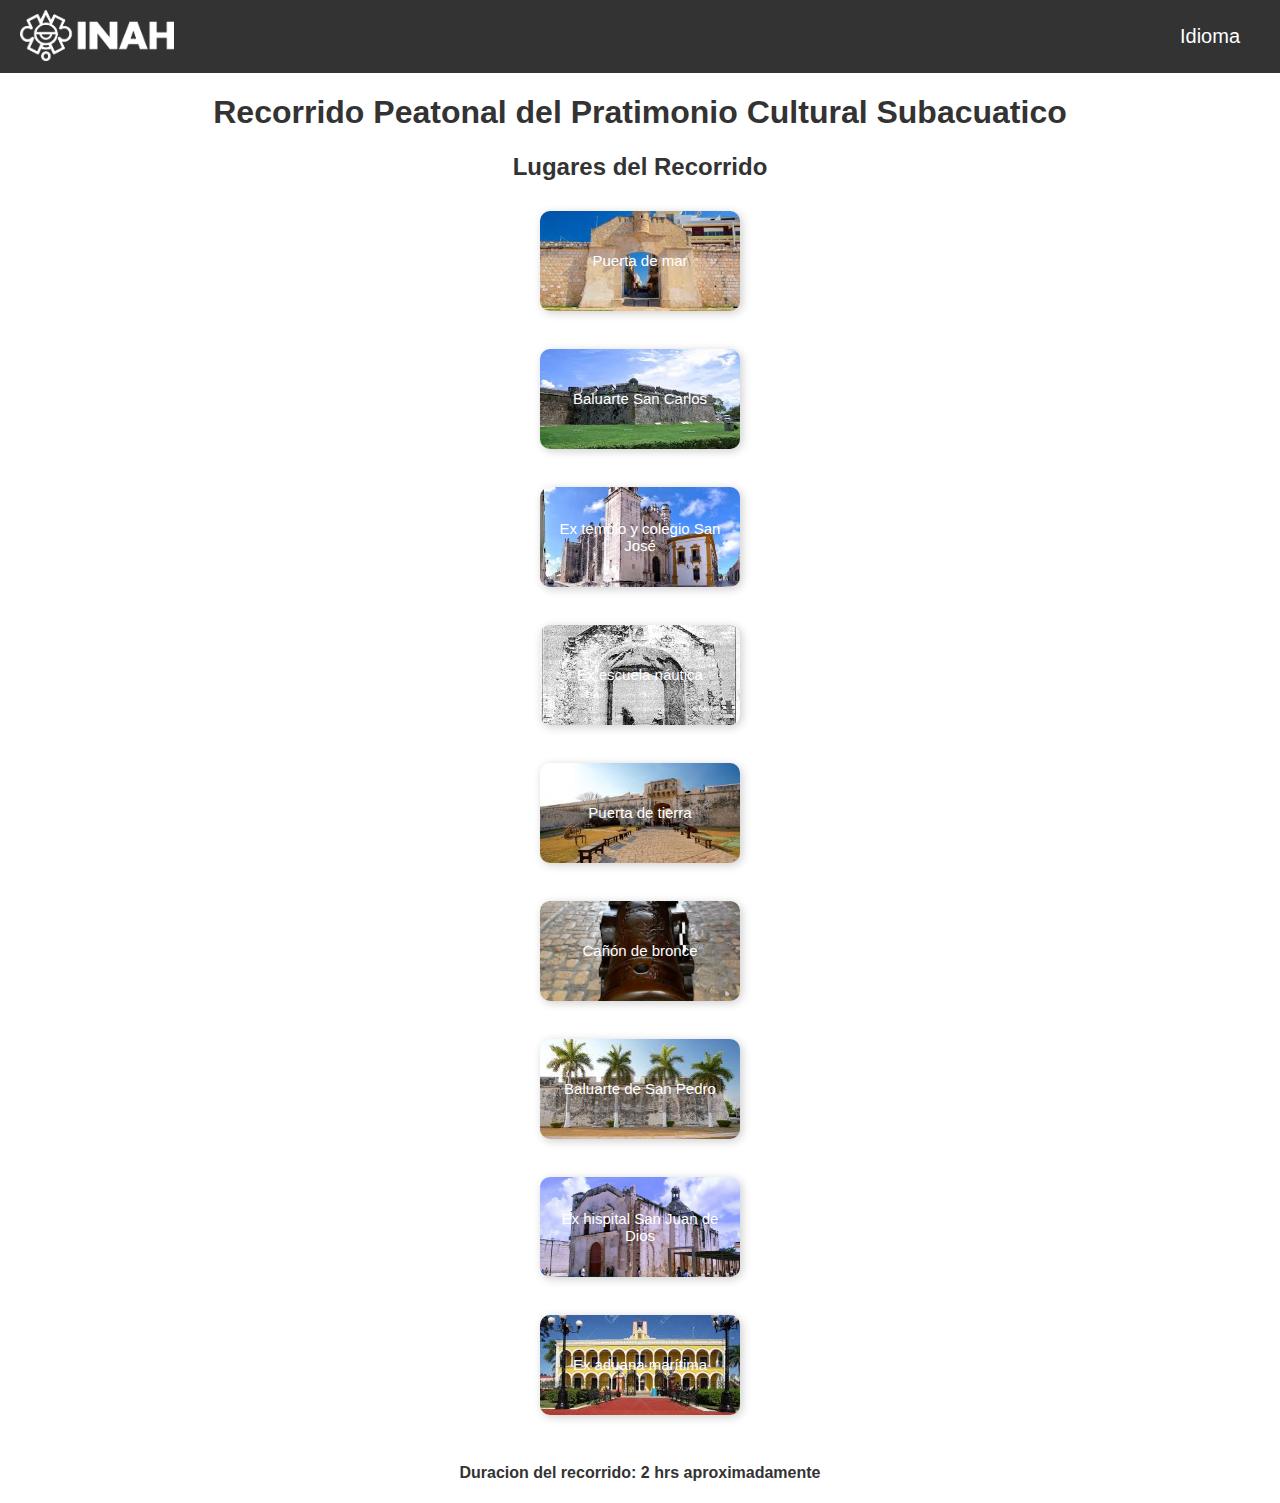
<file: index.html>
<!DOCTYPE html>
<html lang="en">

<head>
    <meta charset="UTF-8">
    <meta name="viewport" content="width=device-width, initial-scale=1.0">
    <title>Recorridos</title>
    <link rel="stylesheet" href="styles.css">

</head>

<body>
    <nav>
        <ul class="menu-horizontal">
            <li>
                <a href="#" data-es="Idioma" data-en="Lenguage"></a>
                <ul class="menu-vertical">
                    <li><button class="idioma1" onclick="cambiarIdioma('es')"></button>
                        <span style="color: white;" data-es="Español" data-en="Spanish"></span>
                    </li>
                    <li><button class="idioma2" onclick="cambiarIdioma('en')"></button>
                        <span style="color: white;" data-es="Ingles" data-en="English"></span>
                    </li>
                </ul>
            </li>

        </ul>
    </nav>

    <div class="logo">
        <img src="img/Logos/LogoINAH_blanco.png" alt="Imagen">
    </div>

    <h1 data-es="Recorrido Peatonal del Pratimonio Cultural Subacuatico"
        data-en="Pedestrian Tour of the Underwater Cultural Heritage">
        Recorrido Peatonal del Pratimonio Cultural Subacuatico</h1>
    <h2 data-es="Lugares del Recorrido" data-en="Tour Locations">
        Lugares del Recorrido.</h2>

    <a href="Puerta_Mar.html">
        <button class="btn1" data-es="Puerta de mar" data-en="Sea gate">Puerta de mar</button><br><br>
    </a>
    <a href="Bal_Sn_Carlos.html">
        <button class="btn3" data-es="Baluarte San Carlos" data-en="San Carlos Bastion">Baluarte San
            Carlos</button><br><br>
    </a>
    <a href="Ex_temp_col_Sn_José.html">
        <button class="btn4" data-es="Ex templo y colegio San José" data-en="Former San José temple and school">Ex
            templo y colegio San José</button><br><br>
    </a>
    <a href="Ex_esc_Nautica.html">
        <button class="btn5" data-es="Ex escuela náutica" data-en="Former nautical school">Ex escuela
            náutica</button><br><br>
    </a>
    <a href="Puerta_Tierra.html">
        <button class="btn6" data-es="Puerta de tierra" data-en="Ground gate">Puerta de tierra</button><br><br>
    </a>
    <a href="Cañon_bronce.html">
        <button class="btn7" data-es="Cañón de bronce" data-en="Bronze cannon">Cañón de bronce</button><br><br>
    </a>
    <a href="Bal_Sn_Pedro.html">
        <button class="btn8" data-es="Baluarte de San Pedro" data-en="Bastion of San Pedro">Baluarte de San
            Pedro</button><br><br>
    </a>
    <a href="Ex_hosp_Sn_Juan_Dios.html">
        <button class="btn9" data-es="Ex hispital San Juan de Dios" data-en="Former San Juan de Dios Hospital">Ex
            hispital San Juan de Dios</button><br><br>
    </a>
    <a href="Ex_adua_maritma.html">
        <button class="btn10" data-es="Ex aduana marítima" data-en="Former maritime customs">Ex aduana
            marítima</button><br><br>
    </a>

    <h4 style="color:#333" data-es="Duracion del recorrido: 2 hrs aproximadamente" data-en="Duration of the tour: approximately 2 hours"></h4>

</body>
<script src="script.js"></script>

</html>
</file>
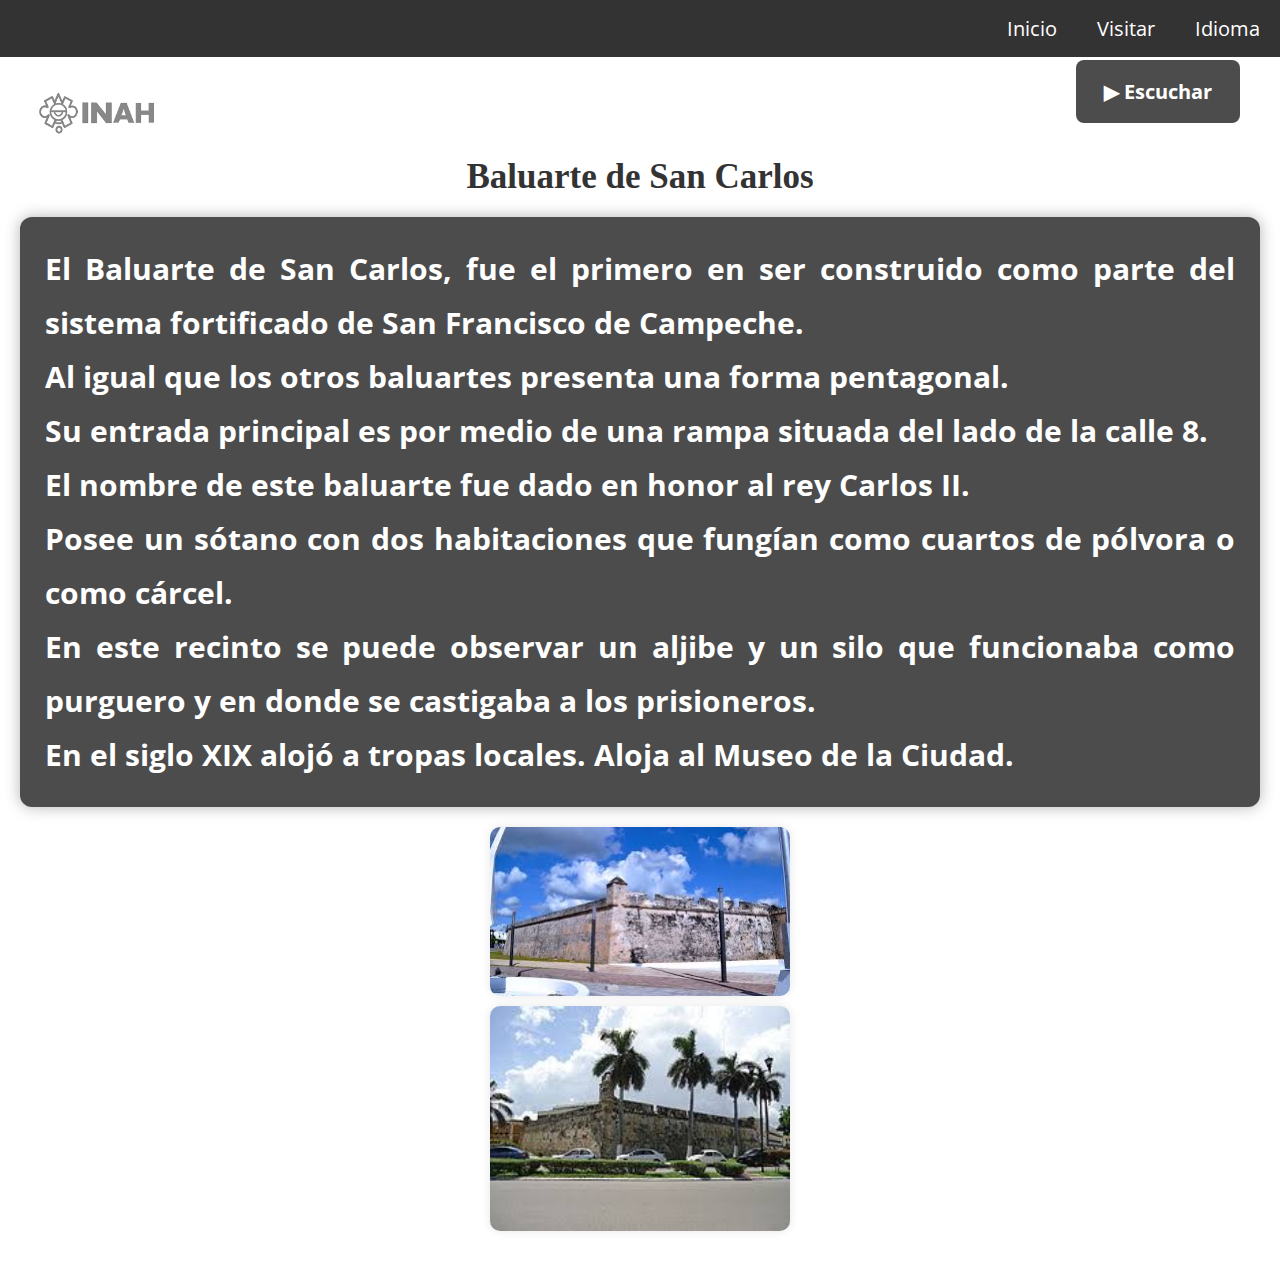
<file: Bal_Sn_Carlos.html>
<!DOCTYPE html>
<html lang="en">

<head>
    <meta charset="UTF-8">
    <meta name="viewport" content="width=device-width, initial-scale=1.0">
    <link rel="stylesheet" href="style.css">
    <title>Document</title>
</head>

<body>
    <nav>
        <ul class="menu-horizontal">
            <li><a href="R_Peatonal.html" data-es="Inicio" data-en="Initiation"></a></li>
            <li>
                <a href="https://maps.app.goo.gl/uUUSp4bboPdSGV7i6" data-es="Visitar" data-en="Visit"></a>
            </li>
            <li>
                <a href="#" data-es="Idioma" data-en="Lenguage"></a>
                <ul class="menu-vertical">
                    <li><button class="idioma1" onclick="cambiarIdioma('es')"></button>
                        <span style="color: white;" data-es="Español" data-en="Spanish"></span>
                    </li>
                    <li><button class="idioma2" onclick="cambiarIdioma('en')"></button>
                        <span style="color: white;" data-es="Ingles" data-en="English"></span>
                    </li>
                </ul>
            </li>

        </ul>
    </nav>
    <button id="botonEscuchar" class="boton-escuchar" onclick="leerTexto('texto1')" data-es="▶ Escuchar" data-en="▶ Listen">
    </button>
    
    <div class="logo">
        <img src="img/Logos/Logo.inah.png" alt="Imagen">
    </div>

    <h1 class="tittle" data-es="Baluarte de San Carlos" data-en="Bastion of San Carlos"></h1>




    <div class="container">
        <h3 id="texto1" data-es="El Baluarte de San Carlos, fue el primero en ser construido como parte del sistema fortificado de San Francisco de Campeche. 
    Al igual que los otros baluartes presenta una forma pentagonal. 
    Su entrada principal es por medio de una rampa situada del lado de la calle 8. 
    El nombre de este baluarte fue dado en honor al rey Carlos II. 
    Posee un sótano con dos habitaciones que fungían como cuartos de pólvora o como cárcel. 
    En este recinto se puede observar un aljibe y un silo que funcionaba como purguero y en donde se castigaba a los prisioneros. 
    En el siglo XIX alojó a tropas locales. Aloja al Museo de la Ciudad." data-en="The San Carlos Bastion was the first to be built as part of the fortified system of San Francisco de Campeche. 
    Like the other bastions, it has a pentagonal shape. Its main entrance is via a ramp located on the 8th Street side. 
    This bastion was named in honor of King Carlos II. 
    It has a basement with two rooms that served as gunpowder rooms or as a jail. 
    In this enclosure, you can see a cistern and a silo that served as a purge and where prisoners were punished. 
    In the 19th century, it housed local troops. It houses the City Museum.">
        </h3>
    </div>

    <div class="imagenes">
        <img src="img/San_Carlos/San_Carlos2.jpeg" alt="Imagen" class="zoomable">
        <img src="img/San_Carlos/San_Carlos3.jpeg" alt="Imagen" class="zoomable">
    </div>
    
    <div id="modal" class="modal">
        <span class="cerrar" onclick="cerrarModal()">&times;</span>
        <img class="modal-contenido" id="imgModal">
    </div>
    <br><br>

</body>
<script src="script.js"></script>

</html>
</file>
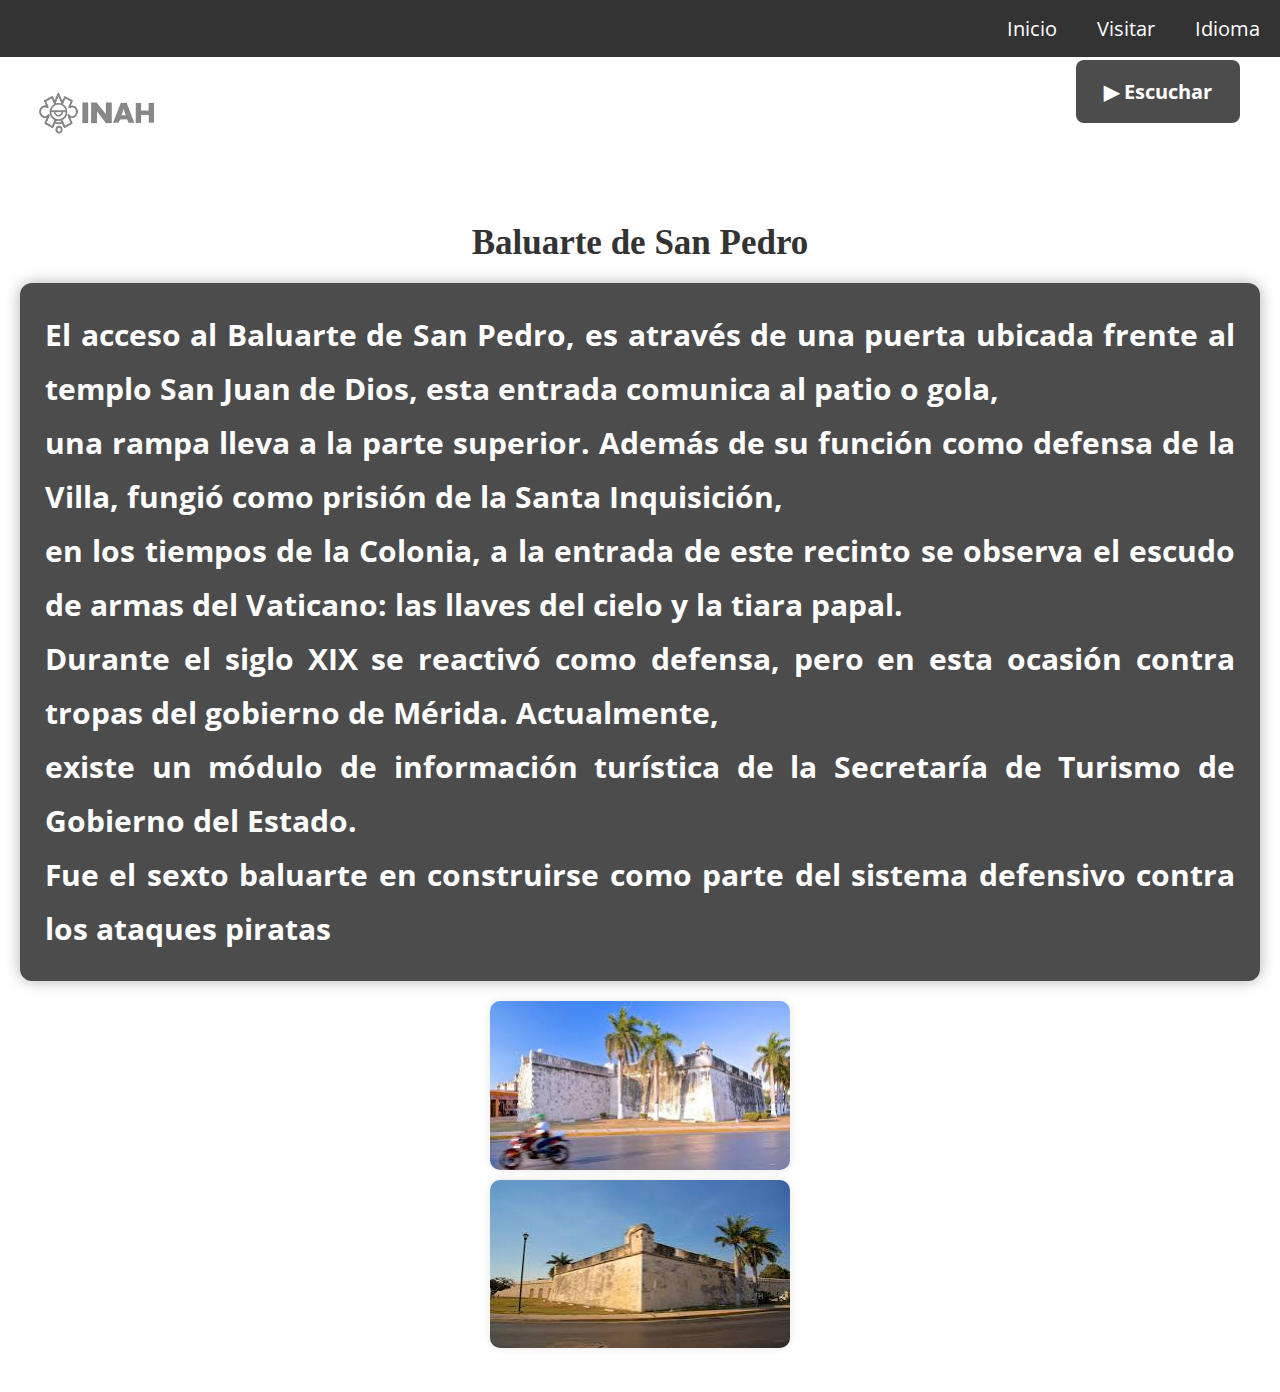
<file: Bal_Sn_Pedro.html>
<!DOCTYPE html>
<html lang="en">
<head>
    <meta charset="UTF-8">
    <meta name="viewport" content="width=device-width, initial-scale=1.0">
    <link rel="stylesheet" href="style.css">
    <title>Document</title>
</head>
<body>
    <nav>
		<ul class="menu-horizontal">
			<li><a href="R_Peatonal.html" data-es="Inicio" data-en="Initiation"></a></li>
            <li>
                <a href="https://maps.app.goo.gl/uUUSp4bboPdSGV7i6" data-es="Visitar" data-en="Visit"></a>
            </li>
            <li>
                <a href="#" data-es="Idioma" data-en="Lenguage"></a>
                <ul class="menu-vertical">
                    <li><button class="idioma1" onclick="cambiarIdioma('es')"></button>
                        <span style="color: white;" data-es="Español" data-en="Spanish"></span>
                    </li>
                    <li><button class="idioma2" onclick="cambiarIdioma('en')"></button>
                        <span style="color: white;" data-es="Ingles" data-en="English"></span>
                    </li>

		</ul>
	</nav>

    </div><br><br><br>
    <div class="logo">
        <img src="img/Logos/Logo.inah.png" alt="Imagen">
    </div>

    <h1 class="tittle" data-es="Baluarte de San Pedro" data-en="Bastion of San Pedro"></h1>

    <button id="botonEscuchar" class="boton-escuchar" onclick="leerTexto('texto1')" data-es="▶ Escuchar" data-en="▶ Listen">
    </button>
    
<div class="container">
    <h3 id="texto1" 
    data-es="El acceso al Baluarte de San Pedro, es através de una puerta ubicada frente al templo San Juan de Dios, esta entrada comunica al patio o gola, 
        una rampa lleva a la parte superior. Además de su función como defensa de la Villa, fungió como prisión de la Santa Inquisición, 
        en los tiempos de la Colonia, a la entrada de este recinto se observa el escudo de armas del Vaticano: las llaves del cielo y la tiara papal.
        Durante el siglo XIX se reactivó como defensa, pero en esta ocasión contra tropas del gobierno de Mérida. Actualmente, 
        existe un módulo de información turística de la Secretaría de Turismo de Gobierno del Estado.
        Fue el sexto baluarte en construirse como parte del sistema defensivo contra los ataques piratas" 
        data-en="Access to the Bastion of San Pedro is through a gate located in front of the San Juan de Dios temple. This entrance leads to the courtyard or gola,
        and a ramp leads to the upper part. In addition to its function as a defense for the city, it served as a prison for the Holy Inquisition.
        During colonial times, the Vatican coat of arms can be seen at the entrance to this enclosure: the keys to heaven and the papal tiara.
        During the 19th century, it was reactivated as a defense, but this time against troops from the Mérida government. Currently,
        there is a tourist information center run by the State Government's Tourism Secretariat.
        It was the sixth bastion to be built as part of the defensive system against pirate attacks.">
    </h3>

</div>

<div class="imagenes">
    <img src="img/San_Pedro/San_Pedro1.jpeg" alt="Imagen" class="zoomable">
    <img src="img/San_Pedro/San_Pedro2.jpeg" alt="Imagen" class="zoomable">
</div>

<div id="modal" class="modal">
    <span class="cerrar" onclick="cerrarModal()">&times;</span>
    <img class="modal-contenido" id="imgModal">
</div>
<br><br>

</body>
<script src="script.js"></script>
</html>
</file>
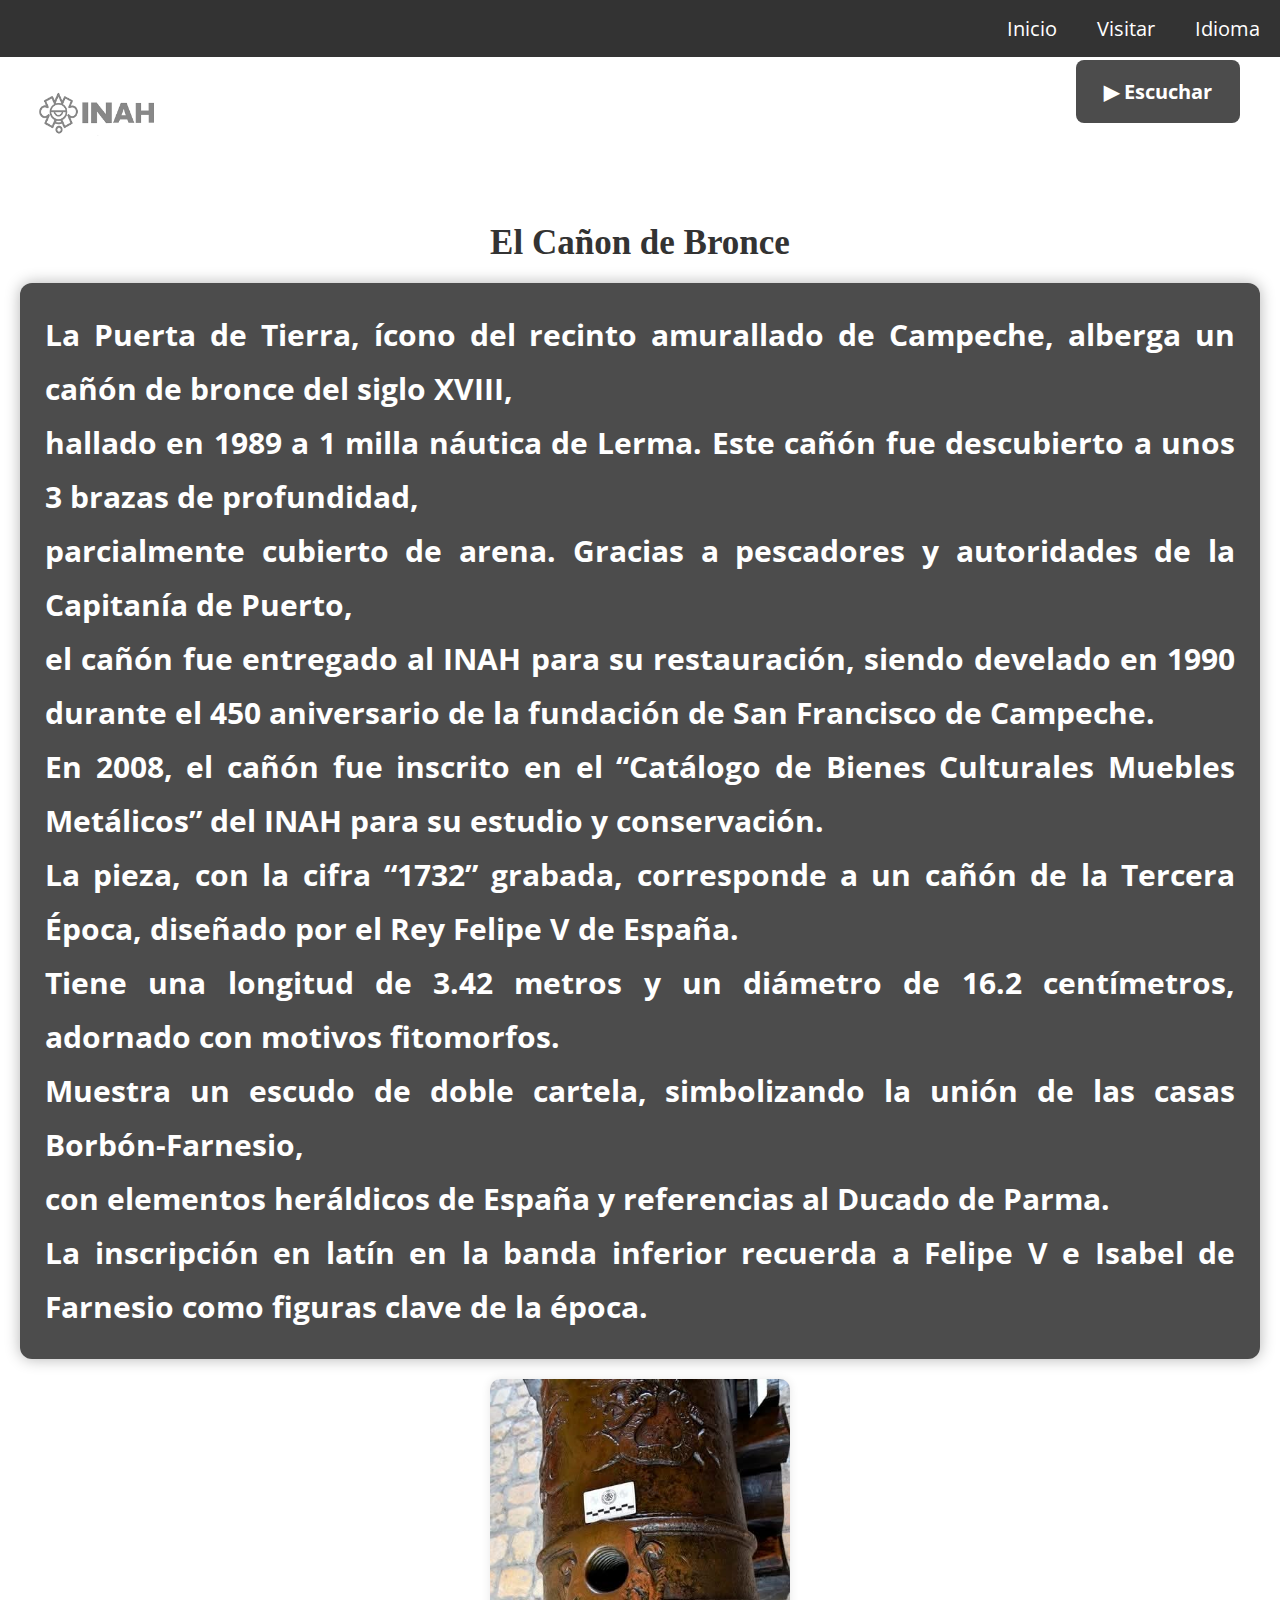
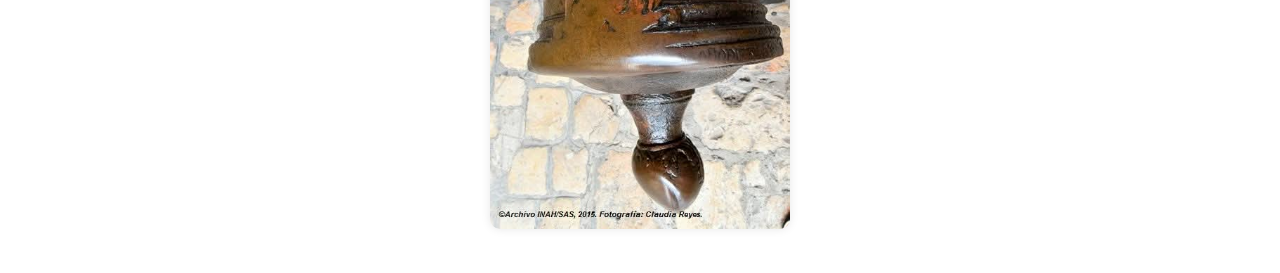
<file: Cañon_bronce.html>
<!DOCTYPE html>
<html lang="en">

<head>
    <meta charset="UTF-8">
    <meta name="viewport" content="width=device-width, initial-scale=1.0">
    <link rel="stylesheet" href="style.css">
    <title>Document</title>
</head>

<body>
    <nav>
        <ul class="menu-horizontal">
            <li><a href="R_Peatonal.html" data-es="Inicio" data-en="Initiation"></a></li>
            <li>
                <a href="https://maps.app.goo.gl/uUUSp4bboPdSGV7i6" data-es="Visitar" data-en="Visit"></a>
            </li>
            <li>
                <a href="#" data-es="Idioma" data-en="Lenguage"></a>
                <ul class="menu-vertical">
                    <li><button class="idioma1" onclick="cambiarIdioma('es')"></button>
                        <span style="color: white;" data-es="Español" data-en="Spanish"></span>
                    </li>
                    <li><button class="idioma2" onclick="cambiarIdioma('en')"></button>
                        <span style="color: white;" data-es="Ingles" data-en="English"></span>
                    </li>
                </ul>
            </li>

        </ul>
    </nav>

    </div><br><br><br>
    <div class="logo">
        <img src="img/Logos/Logo.inah.png" alt="Imagen">
    </div>

    <h1 class="tittle" data-es="El Cañon de Bronce" data-en="The Bronze Cannon"></h1>

    <button id="botonEscuchar" class="boton-escuchar" onclick="leerTexto('texto1')" data-es="▶ Escuchar" data-en="▶ Listen">
    </button>

    <div class="container">
        <h3 id="texto1"
            data-es="La Puerta de Tierra, ícono del recinto amurallado de Campeche, alberga un cañón de bronce del siglo XVIII, 
        hallado en 1989 a 1 milla náutica de Lerma. Este cañón fue descubierto a unos 3 brazas de profundidad, 
        parcialmente cubierto de arena. Gracias a pescadores y autoridades de la Capitanía de Puerto, 
        el cañón fue entregado al INAH para su restauración, siendo develado en 1990 durante el 450 aniversario de la fundación de San Francisco de Campeche. 
        En 2008, el cañón fue inscrito en el “Catálogo de Bienes Culturales Muebles Metálicos” del INAH para su estudio y conservación.
        La pieza, con la cifra “1732” grabada, corresponde a un cañón de la Tercera Época, diseñado por el Rey Felipe V de España. 
        Tiene una longitud de 3.42 metros y un diámetro de 16.2 centímetros, adornado con motivos fitomorfos. 
        Muestra un escudo de doble cartela, simbolizando la unión de las casas Borbón-Farnesio, 
        con elementos heráldicos de España y referencias al Ducado de Parma. 
        La inscripción en latín en la banda inferior recuerda a Felipe V e Isabel de Farnesio como figuras clave de la época."
            data-en="The Puerta de Tierra, an icon of Campeche's walled enclosure, houses an 18th-century bronze cannon,
        found in 1989, 1 nautical mile from Lerma. This cannon was discovered at a depth of about 3 fathoms,
        partially covered in sand. Thanks to fishermen and authorities from the Harbor Master's Office,
        the cannon was handed over to the INAH for restoration, and was unveiled in 1990 during the 450th anniversary of the founding of San Francisco de Campeche.
        In 2008, the cannon was registered in the INAH's Catalog of Movable Metal Cultural Assets for study and conservation.
        The piece, engraved with the number 1732, corresponds to a Third Period cannon, designed by King Philip V of Spain.
        It is 3.42 meters long and 16.2 centimeters in diameter, adorned with phytomorphic motifs. It features a double-cartouched shield, symbolizing the union of the Bourbon-Farnese houses,
        with heraldic elements of Spain and references to the Duchy of Parma.
        The Latin inscription in the lower band recalls Philip V and Isabella Farnese as key figures of the period.">
        </h3>

    </div>

    <div class="imagenes">
        <img src="img/Cañon_Bronce/Cañon_Bronce.jpeg" alt="Imagen" class="zoomable">
    </div>
    
    <div id="modal" class="modal">
        <span class="cerrar" onclick="cerrarModal()">&times;</span>
        <img class="modal-contenido" id="imgModal">
    </div>
    <br><br>
</body>
<script src="script.js"></script>

</html>
</file>
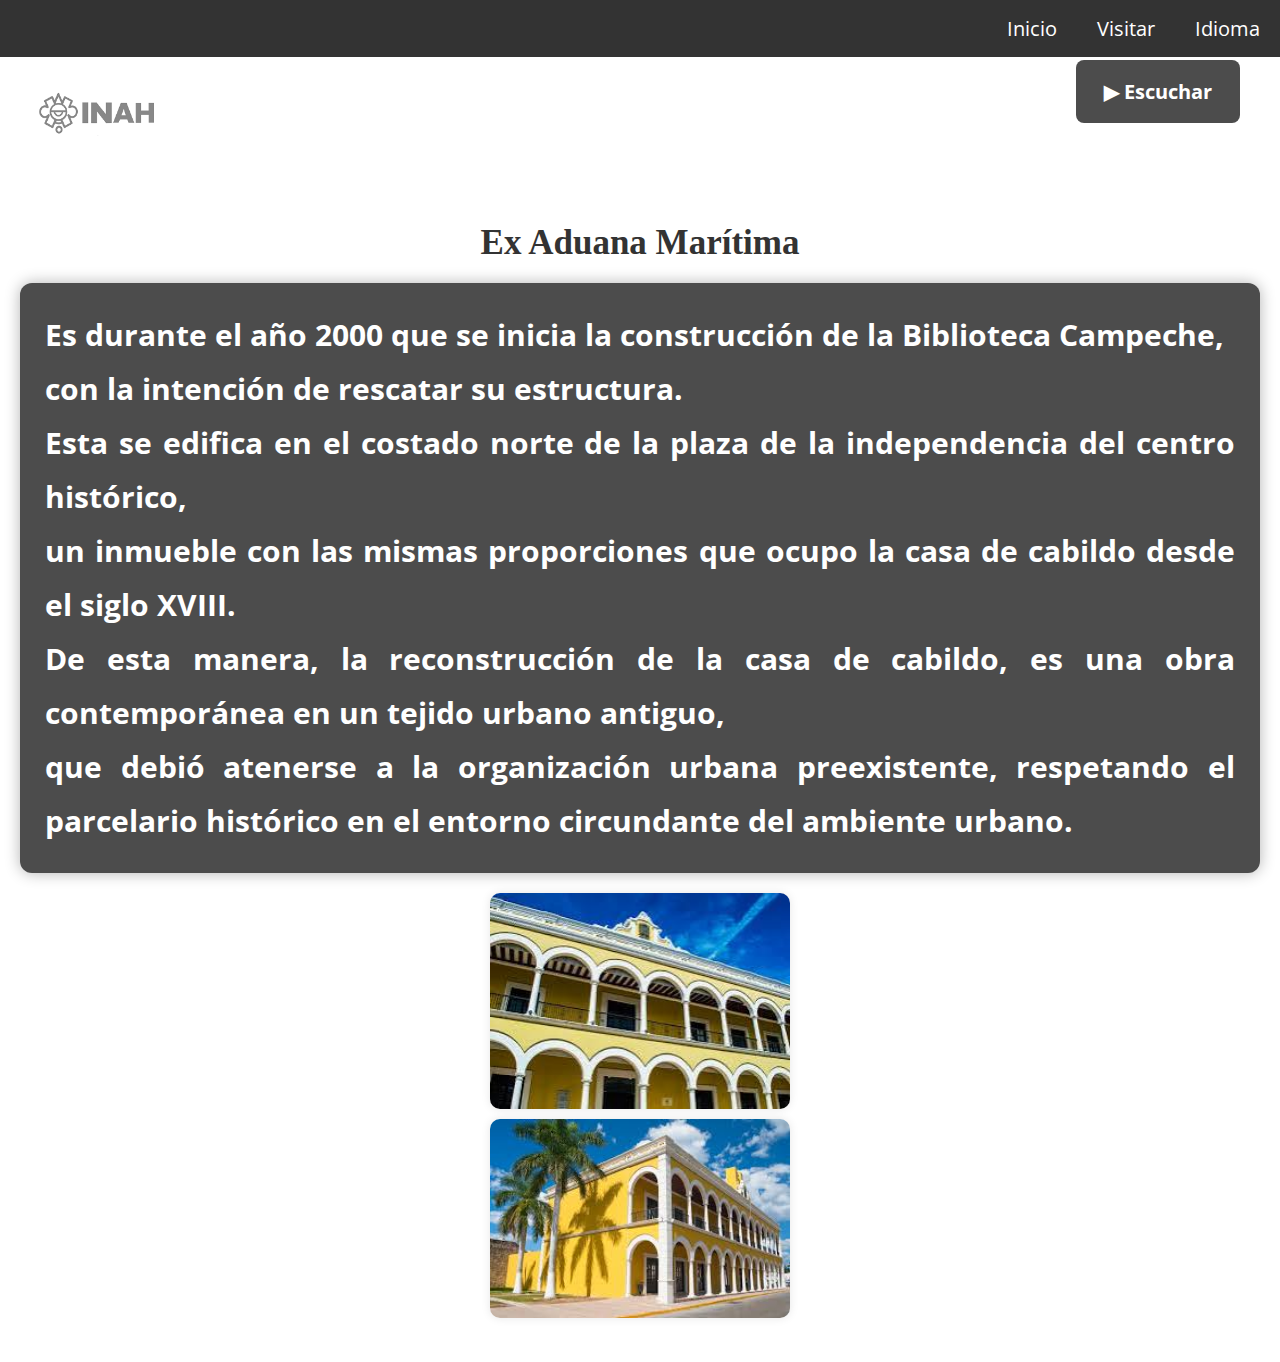
<file: Ex_adua_maritma.html>
<!DOCTYPE html>
<html lang="en">

<head>
    <meta charset="UTF-8">
    <meta name="viewport" content="width=device-width, initial-scale=1.0">
    <link rel="stylesheet" href="style.css">
    <title>Document</title>
</head>

<body>
    <nav>
        <ul class="menu-horizontal">
            <li><a href="R_Peatonal.html" data-es="Inicio" data-en="Initiation"></a></li>
            <li>
                <a href="https://maps.app.goo.gl/gg2UT1W3gGgur3Y59" data-es="Visitar" data-en="Visit"></a>
            </li>
            <li>
                <a href="#" data-es="Idioma" data-en="Lenguage"></a>
                <ul class="menu-vertical">
                    <li><button class="idioma1" onclick="cambiarIdioma('es')"></button>
                        <span style="color: white;" data-es="Español" data-en="Spanish"></span>
                    </li>
                    <li><button class="idioma2" onclick="cambiarIdioma('en')"></button>
                        <span style="color: white;" data-es="Ingles" data-en="English"></span>
                    </li>
                </ul>
            </li>

        </ul>
    </nav>

    </div><br><br><br>
    <div class="logo">
        <img src="img/Logos/Logo.inah.png" alt="Imagen">
    </div>

    <h1 class="tittle" data-es="Ex Aduana Marítima" data-en="Former Maritime Customs"></h1>

    <button id="botonEscuchar" class="boton-escuchar" onclick="leerTexto('texto1')" data-es="▶ Escuchar" data-en="▶ Listen">
    </button>

    <div class="container">
        <h3 id="texto1"
            data-es="Es durante el año 2000 que se inicia la construcción de la Biblioteca Campeche,
        con la intención de rescatar su estructura.
        Esta se edifica en el costado norte de la plaza de la independencia del centro histórico, 
        un inmueble con las mismas proporciones que ocupo la casa de cabildo desde el siglo XVIII. 
        De esta manera, la reconstrucción de la casa de cabildo, es una obra contemporánea en un tejido urbano antiguo, 
        que debió atenerse a la organización urbana preexistente, respetando el parcelario histórico en el entorno circundante del ambiente urbano."
            data-en="Construction of the Campeche Library began in 2000,
with the intention of rescuing its structure.
It was built on the north side of the Plaza de la Independencia in the historic center,
a building with the same proportions that had been the seat of the town council since the 18th century.
Thus, the reconstruction of the town council is a contemporary project within an old urban fabric,
which had to adhere to the pre-existing urban layout, respecting the historic plot layout in the surrounding urban environment.">
        </h3>


    </div>

    <div class="imagenes">
        <img src="img/Aduana_Maritima/Aduana2.jpeg" alt="Imagen" class="zoomable">
        <img src="img/Aduana_Maritima/Aduana3.jpeg" alt="Imagen" class="zoomable">
    </div>
    
    <div id="modal" class="modal">
        <span class="cerrar" onclick="cerrarModal()">&times;</span>
        <img class="modal-contenido" id="imgModal">
    </div>
    <br><br>

</body>
<script src="script.js"></script>

</html>
</file>
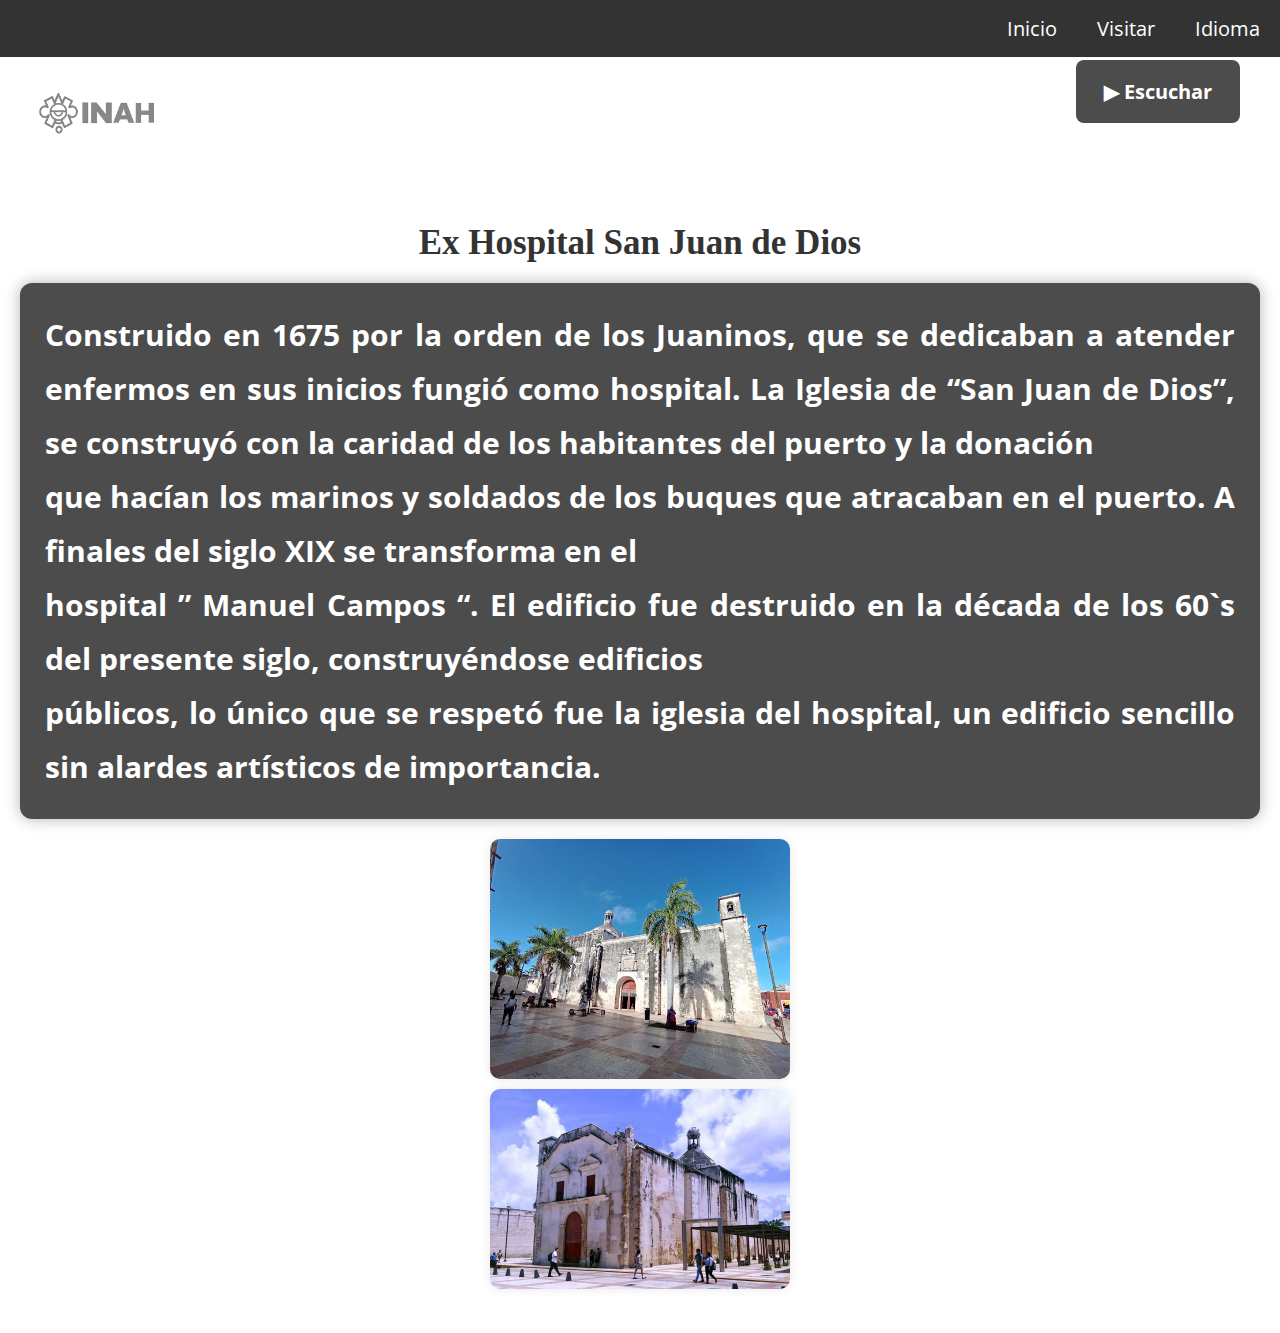
<file: Ex_hosp_Sn_Juan_Dios.html>
<!DOCTYPE html>
<html lang="en">

<head>
    <meta charset="UTF-8">
    <meta name="viewport" content="width=device-width, initial-scale=1.0">
    <link rel="stylesheet" href="style.css">
    <title>Document</title>
</head>

<body>
    <!--Poner el boton de escuchar en la esquina superior derecha y agrandar su tamaño-->
    <!--Agrandar los titulos y justificar los textos-->
    <!--Empezar a hacer el contador-->

    <nav>
        <ul class="menu-horizontal">
            <li><a href="R_Peatonal.html" data-es="Inicio" data-en="Initiation"></a></li>
            <li>
                <a href="https://maps.app.goo.gl/GBDxncbgUEWoz4MDA" data-es="Visitar" data-en="Visit"></a>
            </li>
            <li>
                <a href="#" data-es="Idioma" data-en="Lenguage"></a>
                <ul class="menu-vertical">
                    <li><button class="idioma1" onclick="cambiarIdioma('es')"></button>
                        <span style="color: white;" data-es="Español" data-en="Spanish"></span>
                    </li>
                    <li><button class="idioma2" onclick="cambiarIdioma('en')"></button>
                        <span style="color: white;" data-es="Ingles" data-en="Ingles"></span>
                    </li>
                </ul>
            </li>

        </ul>
    </nav>

    </div><br><br><br>
    <div class="logo">
        <img src="img/Logos/Logo.inah.png" alt="Imagen">
    </div>

    <h1 class="tittle" data-es="Ex Hospital San Juan de Dios" data-en="Former San Juan de Dios Hospital"></h1>

    <button id="botonEscuchar" class="boton-escuchar" onclick="leerTexto('texto1')" data-es="▶ Escuchar" data="▶ Listen">
    </button>

    <div class="container">
        <h3 id="texto1"
            data-es="Construido en 1675 por la orden de los Juaninos, que se dedicaban a atender enfermos en sus inicios fungió como hospital. La Iglesia de “San Juan de Dios”, se construyó con la caridad de los habitantes del puerto y la donación 
        que hacían los marinos y soldados de los buques que atracaban en el puerto. A finales del siglo XIX se transforma en el 
        hospital ” Manuel Campos “. El edificio fue destruido en la década de los 60`s del presente siglo, construyéndose edificios 
        públicos, lo único que se respetó fue la iglesia del hospital, un edificio sencillo sin alardes artísticos de importancia."
            data-en="Built in 1675 by the Order of the Juaninos, who were dedicated to caring for the sick, it initially served as a hospital.
            The Church of “San Juan de Dios ”, was built with the charity of the inhabitants of the port and the donation
            made by sailors and soldiers from ships docking at the port.
            At the end of the 19th century it was transformed into the hospital ” Manuel Campos “.
            The building was destroyed in the 1960s of this century, with public buildings being built,
            the only thing that was respected was the hospital church, a simple building without significant artistic boasts.">
        </h3>

    </div>

    <div class="imagenes">
        <img src="img/San_Juan/San_juan2.jpeg" alt="Imagen" class="zoomable">
        <img src="img/San_Juan/San_juan3.jpeg" alt="Imagen" class="zoomable">
    </div>
    
    <div id="modal" class="modal">
        <span class="cerrar" onclick="cerrarModal()">&times;</span>
        <img class="modal-contenido" id="imgModal">
    </div>
    <br><br>
</body>
<script src="script.js"></script>

</html>
</file>
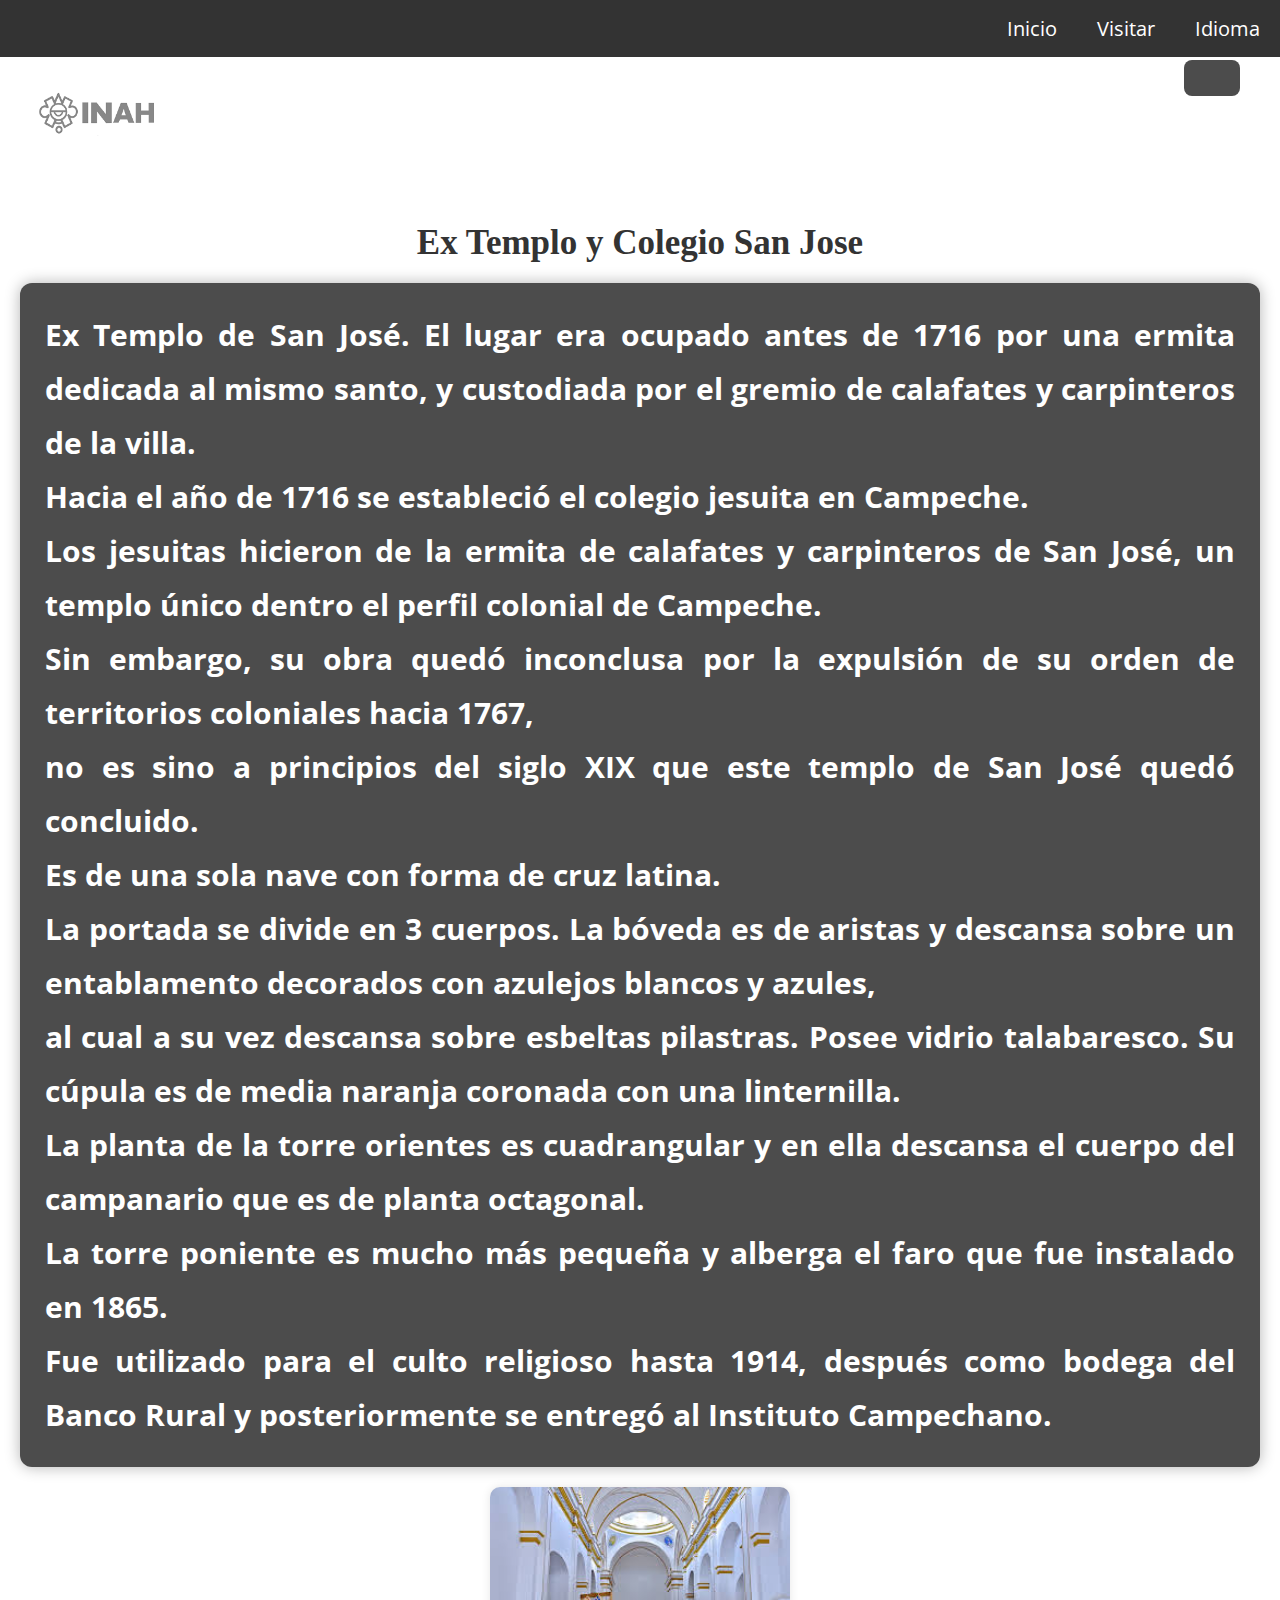
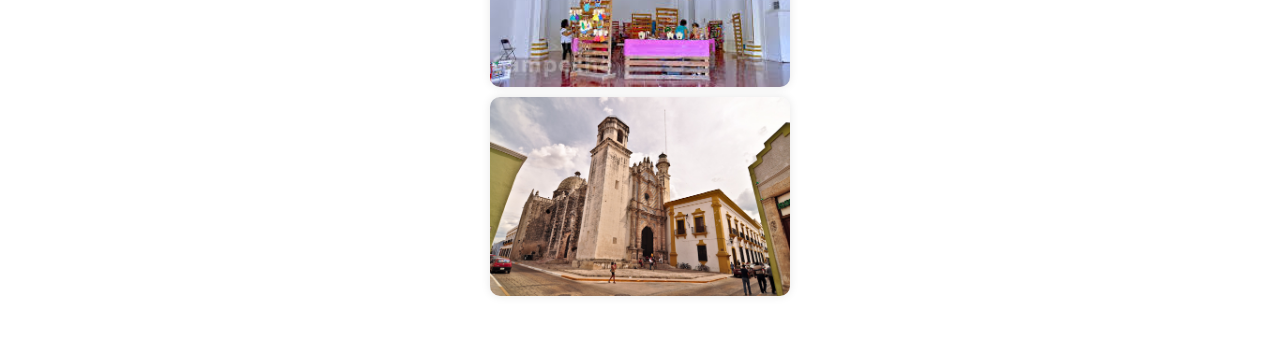
<file: Ex_temp_col_Sn_José.html>
<!DOCTYPE html>
<html lang="en">

<head>
    <meta charset="UTF-8">
    <meta name="viewport" content="width=device-width, initial-scale=1.0">
    <link rel="stylesheet" href="style.css">
    <title>Document</title>
</head>

<body>
    <nav>
        <ul class="menu-horizontal">
            <li><a href="R_Peatonal.html" data-es="Inicio" data-en="Initiation"></a></li>
            <li>
                <a href="https://maps.app.goo.gl/8gjeFBv8dPtpGTu96" data-es="Visitar" data-en="Visit"></a>
            </li>
            <li>
                <a href="#" data-es="Idioma" data-en="Lenguage"></a>
                <ul class="menu-vertical">
                    <li><button class="idioma1" onclick="cambiarIdioma('es')"></button>
                        <span style="color: white;" data-es="Español" data-en="Spanish"></span>
                    </li>
                    <li><button class="idioma2" onclick="cambiarIdioma('en')"></button>
                        <span style="color: white;" data-es="Ingles" data-en="English"></span>
                    </li>
                </ul>
            </li>

        </ul>
    </nav>

    </div><br><br><br>
    <div class="logo">
        <img src="img/Logos/Logo.inah.png" alt="Imagen">
    </div>

    <h1 class="tittle" data-es="Ex Templo y Colegio San Jose" data-en="Former Temple and School of San Jose"></h1>

    <button id="botonEscuchar" class="boton-escuchar" onclick="leerTexto('texto1')" data=" ▶ Escuchar" data-en="▶ Listen">
    </button>

    <div class="container">
        <h3 id="texto1"
            data-es="Ex Templo de San José. El lugar era ocupado antes de 1716 por una ermita dedicada al mismo santo, y custodiada por el gremio de calafates y carpinteros de la villa. 
        Hacia el año de 1716 se estableció el colegio jesuita en Campeche. 
        Los jesuitas hicieron de la ermita de calafates y carpinteros de San José, un templo único dentro el perfil colonial de Campeche. 
        Sin embargo, su obra quedó inconclusa por la expulsión de su orden de territorios coloniales hacia 1767, 
        no es sino a principios del siglo XIX que este templo de San José quedó concluido.
        Es de una sola nave con forma de cruz latina. 
        La portada se divide en 3 cuerpos. La bóveda es de aristas y descansa sobre un entablamento decorados con azulejos blancos y azules, 
        al cual a su vez descansa sobre esbeltas pilastras. Posee vidrio talabaresco. Su cúpula es de media naranja coronada con una linternilla. 
        La planta de la torre orientes es cuadrangular y en ella descansa el cuerpo del campanario que es de planta octagonal. 
        La torre poniente es mucho más pequeña y alberga el faro que fue instalado en 1865. 
        Fue utilizado para el culto religioso hasta 1914, después como bodega del Banco Rural y posteriormente se entregó al Instituto Campechano."
            data-en="Former Temple of San José. The site was occupied before 1716 by a shrine dedicated to the same saint, and guarded by the town's guild of caulkers and carpenters.
Around 1716, the Jesuit college was established in Campeche.
The Jesuits made the shrine of caulkers and carpenters of San José a unique temple within the colonial skyline of Campeche.
However, their work was left unfinished due to the expulsion of their order from colonial territories around 1767.
It was not until the beginning of the 19th century that this temple of San José was completed.
It has a single nave in the shape of a Latin cross.
The doorway is divided into three sections. The groin vault rests on an entablature decorated with white and blue tiles,
which in turn rests on slender pilasters. It has leather-wrapped glass. Its dome is a half-orange dome crowned with a lantern.
The east tower has a quadrangular shape, and the octagonal bell tower rests on it.
The west tower is much smaller and houses the lighthouse, which was installed in 1865.
It was used for religious worship until 1914, then as a warehouse for the Rural Bank, and was later transferred to the Campechano Institute.">
        </h3>

    </div>

    <div class="imagenes">
        <img src="img/San_Jose/San_Jose2.jpeg" alt="Imagen" class="zoomable">
        <img src="img/San_Jose/San_Jose3.jpg" alt="Imagen" class="zoomable">
    </div>
    
    <div id="modal" class="modal">
        <span class="cerrar" onclick="cerrarModal()">&times;</span>
        <img class="modal-contenido" id="imgModal">
    </div>
    <br><br>

</body>
<script src="script.js"></script>

</html>
</file>
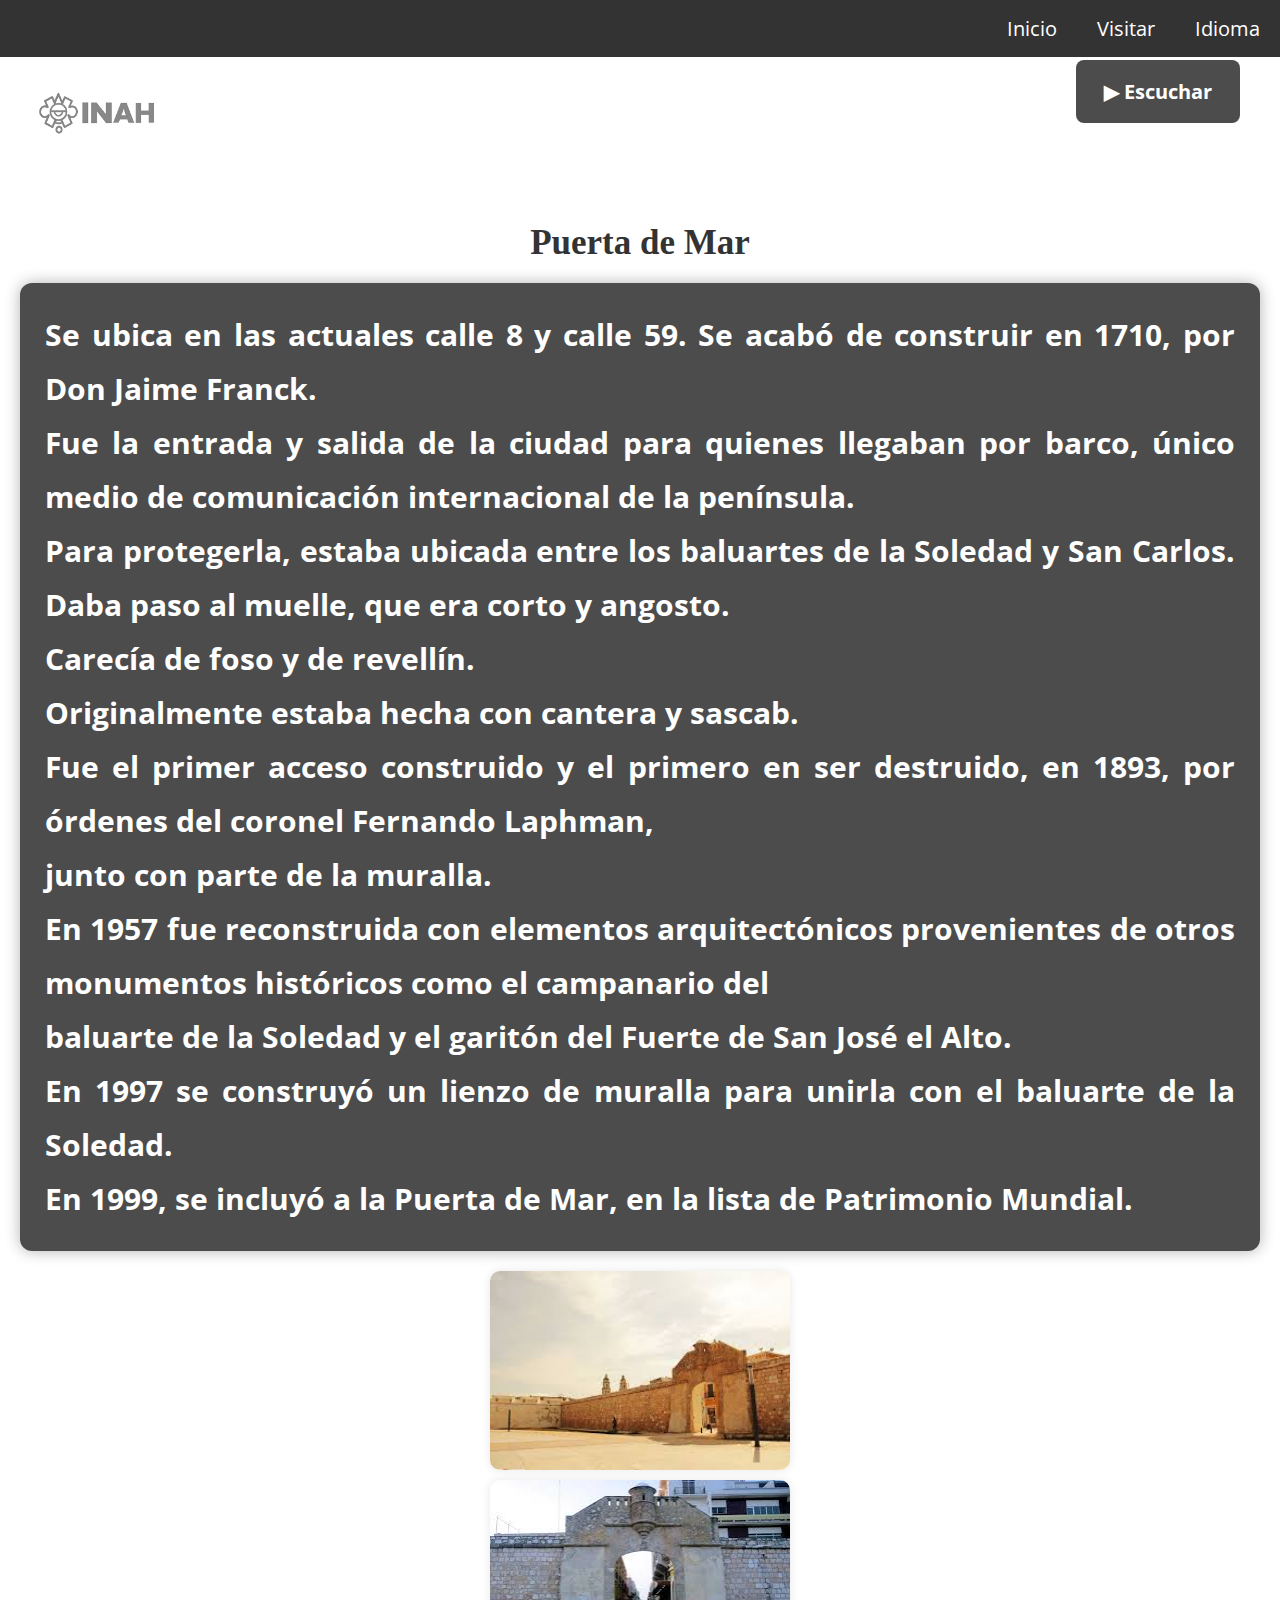
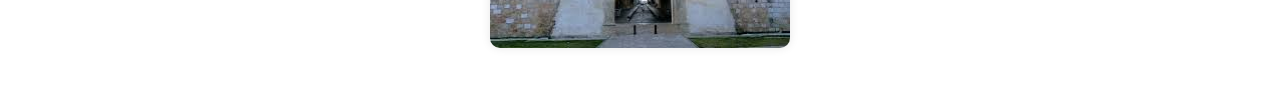
<file: Puerta_Mar.html>
<!DOCTYPE html>
<html lang="en">

<head>
    <meta charset="UTF-8">
    <meta name="viewport" content="width=device-width, initial-scale=1.0">
    <link rel="stylesheet" href="style.css">
    <title>Document</title>
</head>

<body>
    <nav>
        <ul class="menu-horizontal">
            <li><a href="R_Peatonal.html" data-es="Inicio" data-en="Initiation"></a></li>
            <li>
                <a href="https://maps.app.goo.gl/i1DwJJrwsLr8dLQdA" data-es="Visitar" data-en="Visit"></a>
            </li>
            <li>
                <a href="#" data-es="Idioma" data-en="Lenguage"></a>
                <ul class="menu-vertical">
                    <li><button class="idioma1" onclick="cambiarIdioma('es')"></button>
                        <span style="color: white;" data-es="Español" data-en="Spanish"></span>
                    </li>
                    <li><button class="idioma2" onclick="cambiarIdioma('en')"></button>
                        <span style="color: white;" data-es="Ingles" data-en="English"></span>
                    </li>
                </ul>
            </li>

        </ul>
    </nav>

    </div><br><br><br>
    <div class="logo">
        <img src="img/Logos/Logo.inah.png" alt="Imagen">
    </div>

    <h1 class="tittle" data-es="Puerta de Mar" data-en="Sea ​​Gate"></h1>

    <button id="botonEscuchar" class="boton-escuchar" onclick="leerTexto('texto1')" data-es="▶ Escuchar" data-en="▶ Listen">
    </button>

    <div class="container">
        <h3 id="texto1" data-es=" Se ubica en las actuales calle 8 y calle 59. Se acabó de construir en 1710, por Don Jaime Franck. 
        Fue la entrada y salida de la ciudad para quienes llegaban por barco, único medio de comunicación internacional de la península. 
        Para protegerla, estaba ubicada entre los baluartes de la Soledad y San Carlos. Daba paso al muelle, que era corto y angosto. 
        Carecía de foso y de revellín.
        Originalmente estaba hecha con cantera y sascab. 
        Fue el primer acceso construido y el primero en ser destruido, en 1893, por órdenes del coronel Fernando Laphman, 
        junto con parte de la muralla.
        En 1957 fue reconstruida con elementos arquitectónicos provenientes de otros monumentos históricos como el campanario del 
        baluarte de la Soledad y el garitón del Fuerte de San José el Alto. 
        En 1997 se construyó un lienzo de muralla para unirla con el baluarte de la Soledad. 
        En 1999, se incluyó a la Puerta de Mar, en la lista de Patrimonio Mundial."
            data-en="It is located at what is now 8th and 59th Streets. It was completed in 1710 by Don Jaime Franck.
        It served as the entrance and exit to the city for those arriving by ship, the only means of international communication on the peninsula.
        For protection, it was located between the Soledad and San Carlos bastions. It led to the pier, which was short and narrow.
        It lacked a moat or ravelin.
        It was originally made of quarry stone and sascab.
        It was the first access point built and the first to be destroyed, in 1893, on the orders of Colonel Fernando Laphman,
        along with part of the wall.
        In 1957, it was rebuilt with architectural elements from other historical monuments such as the bell tower of the Soledad bastion and the sentry box of Fort San José el Alto.
        In 1997, a section of wall was built to connect it to the Soledad bastion. In 1999, the Sea Gate was included on the World Heritage List.">
        </h3>

    </div>

    <div class="imagenes">
        <img src="img/Puerta_Mar/Puerta_mar3.jpeg" alt="Imagen" class="zoomable">
        <img src="img/Puerta_Mar/Puerta_mar2.jpeg" alt="Imagen" class="zoomable">
    </div>
    
    <div id="modal" class="modal">
        <span class="cerrar" onclick="cerrarModal()">&times;</span>
        <img class="modal-contenido" id="imgModal">
    </div>
    <br><br>
    

</body>
<script src="script.js"></script>

</html>
</file>
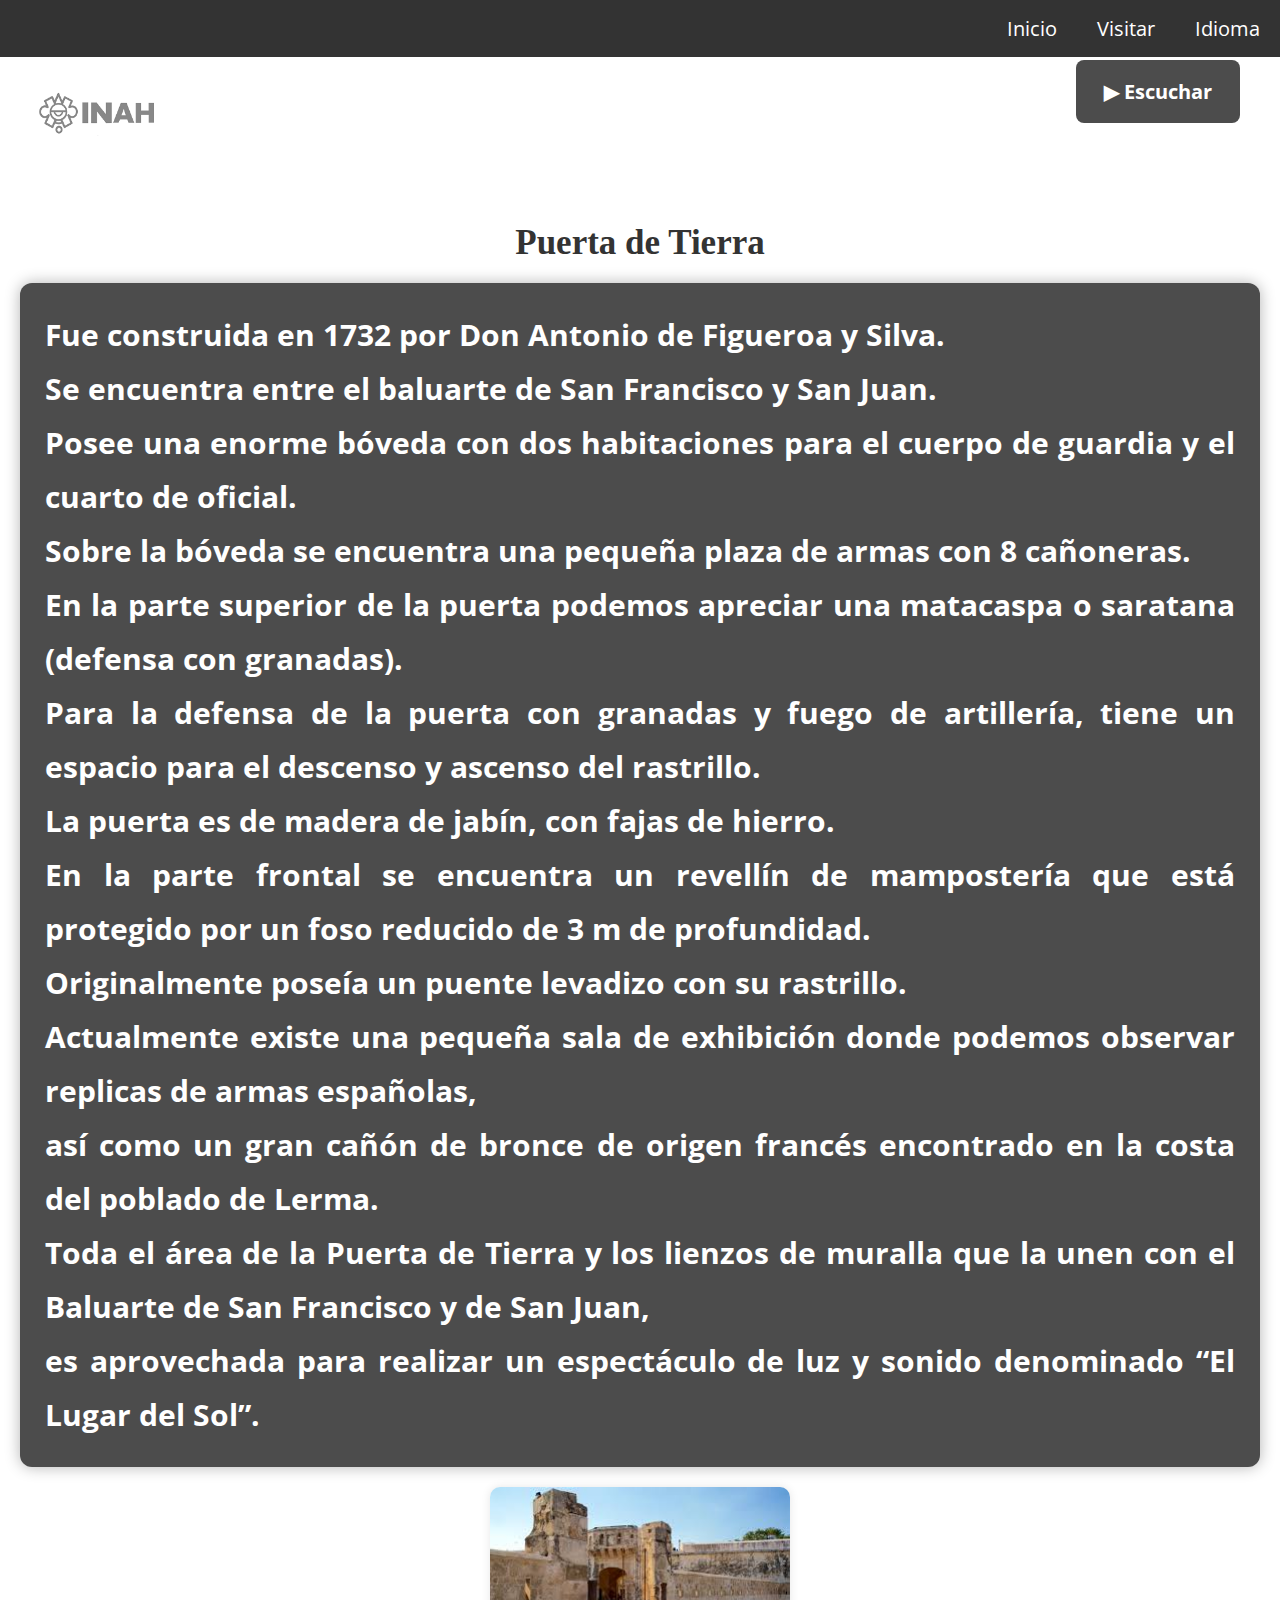
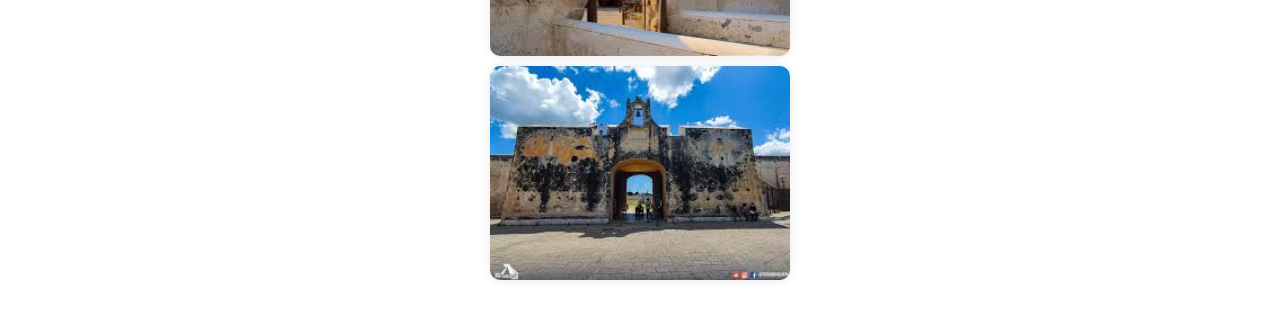
<file: Puerta_Tierra.html>
<!DOCTYPE html>
<html lang="en">

<head>
    <meta charset="UTF-8">
    <meta name="viewport" content="width=device-width, initial-scale=1.0">
    <link rel="stylesheet" href="style.css">
    <title>Document</title>
</head>

<body>
    <nav>
        <ul class="menu-horizontal">
            <li>
                <a href="R_Peatonal.html" data-es="Inicio" data-en="Initiation"></a>
            </li>
            <li>
                <a href="https://maps.app.goo.gl/uUUSp4bboPdSGV7i6" data-es="Visitar" data-en="Visit"></a>
            </li>
            <li>
                <a href="#" data-es="Idioma" data-en="Lenguage"></a>
                <ul class="menu-vertical">
                    <li><button class="idioma1" onclick="cambiarIdioma('es')"></button>
                        <span style="color: white;" data-es="Español" data-en="Spanish"></span>
                    </li>
                    <li><button class="idioma2" onclick="cambiarIdioma('en')"></button>
                        <span style="color: white;" data-es="Ingles" data-en="English"></span>
                    </li>
                </ul>
            </li>

        </ul>
    </nav>

    </div><br><br><br>
    <div class="logo">
        <img src="img/Logos/Logo.inah.png" alt="Imagen">
    </div>

    <h1 class="tittle" data-es="Puerta de Tierra" data-en="Ground Gate"></h1>

    <button id="botonEscuchar" class="boton-escuchar" onclick="leerTexto('texto1')" data-es="▶ Escuchar" data-en="▶ Listen">
    </button>

    <div class="container">
        <h3 id="texto1" data-es="Fue construida en 1732 por Don Antonio de Figueroa y Silva. 
        Se encuentra entre el baluarte de San Francisco y San Juan. 
        Posee una enorme bóveda con dos habitaciones para el cuerpo de guardia y el cuarto de oficial. 
        Sobre la bóveda se encuentra una pequeña plaza de armas con 8 cañoneras. 
        En la parte superior de la puerta podemos apreciar una matacaspa o saratana (defensa con granadas). 
        Para la defensa de la puerta con granadas y fuego de artillería, tiene un espacio para el descenso y ascenso del rastrillo.
        La puerta es de madera de jabín, con fajas de hierro. 
        En la parte frontal se encuentra un revellín de mampostería que está protegido por un foso reducido de 3 m de profundidad. 
        Originalmente poseía un puente levadizo con su rastrillo.
        Actualmente existe una pequeña sala de exhibición donde podemos observar replicas de armas españolas, 
        así como un gran cañón de bronce de origen francés encontrado en la costa del poblado de Lerma. 
        Toda el área de la Puerta de Tierra y los lienzos de muralla que la unen con el Baluarte de San Francisco y de San Juan, 
        es aprovechada para realizar un espectáculo de luz y sonido denominado “El Lugar del Sol”." data-en="It was built in 1732 by Don Antonio de Figueroa y Silva.
It is located between the San Francisco and San Juan bastions.
It has a huge vault with two rooms for the guardhouse and the officer's quarters.
Above the vault is a small parade ground with eight gun emplacements.
At the top of the gate, we can see a matacaspa or saratana (defense with grenades).
For the defense of the gate with grenades and artillery fire, there is a space for the lowering and raising of the portcullis.
The gate is made of jabín wood, with iron bands.
At the front, there is a masonry ravelin protected by a small 3 m deep ditch.
Originally, it had a drawbridge with its portcullis.
Currently, there is a small exhibition hall where we can see replicas of Spanish weapons, 
as well as a large French bronze cannon found on the coast of the town of Lerma. 
The entire area of ​​the Puerta de Tierra and the stretches of wall that connect it to the San Francisco 
and San Juan Bastions are used for a light and sound show called El Lugar del Sol.">
        </h3>

    </div>

    <div class="imagenes">
        <img src="img/Puerta_Tierra/Puerta_tierra2.jpeg" alt="Imagen" class="zoomable">
        <img src="img/Puerta_Tierra/Puerta_tierra3.jpeg" alt="Imagen" class="zoomable">
    </div>
    
    <div id="modal" class="modal">
        <span class="cerrar" onclick="cerrarModal()">&times;</span>
        <img class="modal-contenido" id="imgModal">
    </div>

    <br><br>

</body>
<script src="script.js"></script>

</html>
</file>
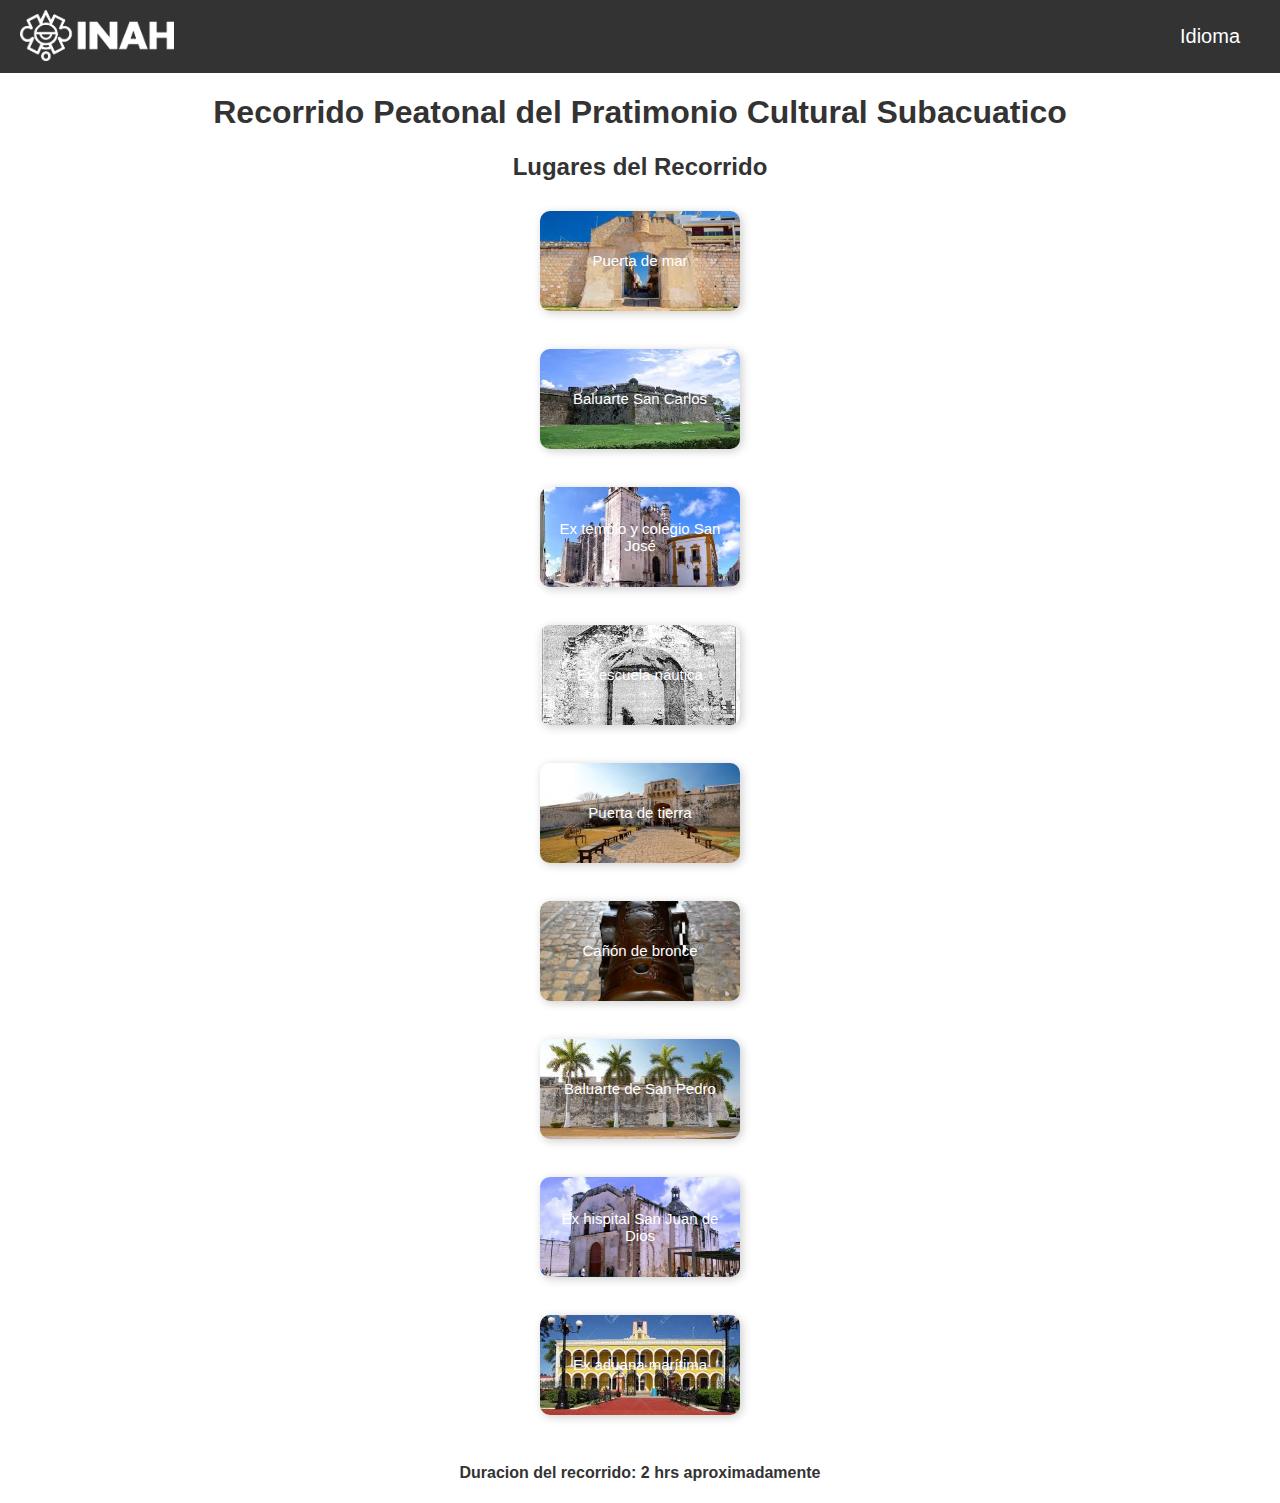
<file: R_Peatonal.html>
<!DOCTYPE html>
<html lang="en">

<head>
    <meta charset="UTF-8">
    <meta name="viewport" content="width=device-width, initial-scale=1.0">
    <title>Recorridos</title>
    <link rel="stylesheet" href="styles.css">

</head>

<body>
    <nav>
        <ul class="menu-horizontal">
            <li>
                <a href="#" data-es="Idioma" data-en="Lenguage"></a>
                <ul class="menu-vertical">
                    <li><button class="idioma1" onclick="cambiarIdioma('es')"></button>
                        <span style="color: white;" data-es="Español" data-en="Spanish"></span>
                    </li>
                    <li><button class="idioma2" onclick="cambiarIdioma('en')"></button>
                        <span style="color: white;" data-es="Ingles" data-en="English"></span>
                    </li>
                </ul>
            </li>

        </ul>
    </nav>

    <div class="logo">
        <img src="img/Logos/LogoINAH_blanco.png" alt="Imagen">
    </div>

    <h1 data-es="Recorrido Peatonal del Pratimonio Cultural Subacuatico"
        data-en="Pedestrian Tour of the Underwater Cultural Heritage">
        Recorrido Peatonal del Pratimonio Cultural Subacuatico</h1>
    <h2 data-es="Lugares del Recorrido" data-en="Tour Locations">
        Lugares del Recorrido.</h2>

    <a href="Puerta_Mar.html">
        <button class="btn1" data-es="Puerta de mar" data-en="Sea gate">Puerta de mar</button><br><br>
    </a>
    <a href="Bal_Sn_Carlos.html">
        <button class="btn3" data-es="Baluarte San Carlos" data-en="San Carlos Bastion">Baluarte San
            Carlos</button><br><br>
    </a>
    <a href="Ex_temp_col_Sn_José.html">
        <button class="btn4" data-es="Ex templo y colegio San José" data-en="Former San José temple and school">Ex
            templo y colegio San José</button><br><br>
    </a>
    <a href="Ex_esc_Nautica.html">
        <button class="btn5" data-es="Ex escuela náutica" data-en="Former nautical school">Ex escuela
            náutica</button><br><br>
    </a>
    <a href="Puerta_Tierra.html">
        <button class="btn6" data-es="Puerta de tierra" data-en="Ground gate">Puerta de tierra</button><br><br>
    </a>
    <a href="Cañon_bronce.html">
        <button class="btn7" data-es="Cañón de bronce" data-en="Bronze cannon">Cañón de bronce</button><br><br>
    </a>
    <a href="Bal_Sn_Pedro.html">
        <button class="btn8" data-es="Baluarte de San Pedro" data-en="Bastion of San Pedro">Baluarte de San
            Pedro</button><br><br>
    </a>
    <a href="Ex_hosp_Sn_Juan_Dios.html">
        <button class="btn9" data-es="Ex hispital San Juan de Dios" data-en="Former San Juan de Dios Hospital">Ex
            hispital San Juan de Dios</button><br><br>
    </a>
    <a href="Ex_adua_maritma.html">
        <button class="btn10" data-es="Ex aduana marítima" data-en="Former maritime customs">Ex aduana
            marítima</button><br><br>
    </a>

    <h4 style="color:#333" data-es="Duracion del recorrido: 2 hrs aproximadamente" data-en="Duration of the tour: approximately 2 hours"></h4>

</body>
<script src="script.js"></script>

</html>
</file>
<file: styles.css>
/* ============================= */
body {
    font-family: Arial, sans-serif;
    text-align: center;
    background-color: #ffffff;
    margin: 0;
    padding: 0;
}

/* Estilos para títulos */
h1, h2, h3 {
    color: #333;
}

/* ============================= */
nav {
    position: relative; /* Contexto para que los elementos con position absoluta puedan apilarse correctamente */
    background-color: #333;
    font-size: 20px;
    padding: 10px 0;
    display: flex;
    justify-content: flex-end;
    padding-right: 20px;
  }

.menu-horizontal {
    list-style: none;
    display: flex;
    justify-content: flex-end; /* Alinea los elementos del menú a la derecha */
    padding: 0;
    margin: 0;
}

.menu-horizontal > li {
    position: relative;
  }

.menu-horizontal > li > a {
    display: block;
    padding: 15px 20px;
    color: white;
    text-decoration: none;
}

.menu-horizontal > li:hover {
    background-color: rgb(189, 189, 189);
}

/* Submenú desplegable */
.menu-vertical {
    position: absolute;
    right: 0; /* Lo alinea completamente a la derecha */
    display: none;
    list-style: none;
    width: 150px;
    background-color: #333;
    padding: 0;
    z-index: 10;
}

.menu-horizontal li:hover .menu-vertical {
    display: block;
}

.menu-vertical li:hover {
    background-color: rgb(189, 189, 189);
  }

  .menu-vertical li a {
    display: block;
    color: white;
    text-decoration: none;
    padding: 10px 15px;
  }


/* ============================= */
.logo {
    position: absolute;
    top: 10px;
    left: 20px;
    width: 12%;
}

.logo img {
    width: 100%;
    max-height: 130px;
    object-fit: contain;
}

/* Título principal */
.tittle {
    font-family: 'Times New Roman', Times, serif;
    text-align: center;
    margin-top: 100px;
    font-size: 35px;
    font-weight: bold;
    color: #333;
}

/* ============================= */
.idiomas {
    position: absolute;
    top: 50px;
    right: 20px;
    display: flex;
    flex-direction: column;
    align-items: flex-end;
    gap: 10px;
    z-index: 10; /* Mayor valor para asegurarnos de que esté por encima */
  }

.idioma-container {
    display: flex;
    align-items: center;
    gap: 10px;
}

/* Botones de idioma */
.idioma1, .idioma2 {
    width: 50px;
    height: 30px;
    background-size: cover;
    cursor: pointer;
    border-radius: 0px;
}

.idioma1 { background-image: url("img/Banderas/Band_mex.webp"); }
.idioma2 { background-image: url("img/Banderas/Band_EU.png"); }

/* ============================= */
button {
    width: 200px;
    height: 100px;
    border: none;
    cursor: pointer;
    color: white;
    font-size: 15px;
    text-align: center;
    display: flexbox;
    align-items: center;
    justify-content: center;
    background-size: cover;
    background-position: center;
    background-repeat: no-repeat;
    border-radius: 10px;
    transition: opacity 0.3s;
    box-shadow: 2px 2px 10px rgba(0, 0, 0, 0.2);
    margin: 10px;
}

button:hover {
    opacity: 0.8;
}

/* Fondos de los botones */
.btn1 { background-image: url('img/Puerta_Mar/Puerta_mar1.jpeg'); }
.btn2 { background-image: url('img/Cañon_Guardacanton/Guardacanton1.jpg'); }
.btn3 { background-image: url('img/San_Carlos/San_Carlos1.jpeg'); }
.btn4 { background-image: url('img/San_Jose/San_Jose1.jpeg'); }
.btn5 { background-image: url('img/Escuela_Nautica/Esc_Nau.gif'); }
.btn6 { background-image: url('img/Puerta_Tierra/Puerta_tierra1.jpeg'); }
.btn7 { background-image: url('img/Cañon_Bronce/Cañon_Bronce1.jpeg'); }
.btn8 { background-image: url('img/San_Pedro/San_Pedro.jpeg'); }
.btn9 { background-image: url('img/San_Juan/San_juan3.jpeg'); }
.btn10 { background-image: url('img/Aduana_Maritima/Aduana1.jpeg'); }

/* ============================= */
@media (max-width: 768px) {
    /* Ajustes para menú en móviles */
    .menu-horizontal {
        flex-direction: column;
        align-items: center;
    }

    /* Ajustes para el logo */
    .logo {
        top: 30px;
        left: 10px;
        width: 20%;
    }

    .logo img {
        max-height: 75px;
    }

    /* Ajustes para el título */
    .tittle {
        margin-top: 80px;
        font-size: 30px;
    }

    /* Ajustes para los idiomas */
    .idiomas {
        top: 10px;
        right: 10px;
    }

    /* Ajustes para los botones */
    button {
        width: 95%;
        max-width: 280px;
        height: 70px;
        font-size: 14px;
    }
}

@media (max-width: 600px) {
    button {
        width: 100%;
        height: 80px;
        font-size: 14px;
    }
}
</file>
<file: style.css>
@import url("https://fonts.googleapis.com/css2?family=Open+Sans&display=swap");

@import url('https://fonts.googleapis.com/css2?family=Mea+Culpa&display=swap');

* {
  margin: 0;
  padding: 0;
  box-sizing: border-box;
  font-family: "Open Sans";
}

body {
  background-color: #fff;
  /* Fondo azul agua y el tipo de letra que sea cursiva*/
  background-size: cover;
  justify-content: center;
  align-items: center;
}

nav {
  max-width: auto;
  margin: 0;
  background-color: #333;
  font-size: 20px;
}

.menu-horizontal {
  list-style: none;
  display: flex;
  justify-content: flex-end;
  padding: 0;
  margin: 0;
}

.menu-horizontal > li > a {
  display: block;
  padding: 15px 20px;
  color: white;
  text-decoration: none;
}

.menu-horizontal>li:hover {
  background-color: rgb(189, 189, 189);
}

.menu-vertical {
  position: absolute;
  right: 0;
  display: none;
  list-style: none;
  width: 150px;
  background-color: #333;
  padding: 0;
  z-index: 15; /* Aseguramos que esté por encima de todo */
}


.menu-horizontal li:hover .menu-vertical {
  display: block;
}

.menu-horizontal > li:hover {
  background-color: rgb(189, 189, 189);
}


.menu-vertical li a {
  display: block;
  color: white;
  text-decoration: none;
  padding: 15px 15px 15px 20px;
}

#html {
  margin: auto;
  padding: 20px;
  max-width: 900px;
  background: rgb(201, 201, 201);
}

/* Contenedor principal */
.container {
  display: flex;
  justify-content: center;
  align-items: center;
  padding: 20px;
  width: 100%;
}

h3 {
  max-width: 900px; /* Aumenta el ancho de la caja */
  font-size: 18px; /* Aumenta el tamaño del texto */
  text-align: justify;
  color: #fff;
  background: rgb(76, 76, 76);
  padding: 25px; /* Aumenta el padding para más espacio interno */
  border-radius: 12px;
  box-shadow: 0 0 15px rgba(0, 0, 0, 0.3); /* Aumenta la sombra */
  line-height: 1.8; /* Mejora la legibilidad */
}

/* Ajuste en pantallas grandes */
@media (min-width: 1024px) {
  h3 {
    max-width: 1400px; /* Aumenta el ancho en pantallas grandes */
    font-size: 30px; /* Hace el texto aún más grande en desktop */
  }
}

/*////////////////////////////*/
.logo { 
  position: absolute; /* Fija la posición */
  top: 58px; /* La coloca en la parte superior */
  left: 20px; /* La mueve a la izquierda */
  display: flex;
  align-items: flex-end; /* Asegura alineación a la izquierda */
  width: 12%; /* Reduce el tamaño */
  height: auto;
}

.logo img {
  width: 100%;
  height: auto; /* Mantiene la proporción */
  max-height: 130px; /* Reduce el tamaño */
  object-fit: contain; /* Asegura que no se deforme */
}

.tittle {
  font-family: 'Times New Roman', Times, serif;
  text-align: center; /* Centra el título */
  margin-top: 100px; /* Empuja el título hacia abajo */
  font-size: 35px;
  font-weight: bold;
  color: #333;
}

/* Ajustes para pantallas pequeñas */
@media (max-width: 768px) {
  .logo {
    top: 60px; /* Baja la imagen en móviles */
    left: 10px;
    width: 20%;
  }

  .logo img {
    max-height: 75px; /* Aumenta la altura máxima de la imagen */
    width: auto; /* Mantiene la proporción de la imagen */
  }

  .tittle {
    margin-top: 80px; /* Ajusta el margen para móviles */
  }
}



.idioma1,
.idioma2 {
  width: 50px;
  height: 30px;
  background-size: cover;
  cursor: pointer;
}

.idioma1 {
  background-image: url("img/Banderas/Band_mex.webp");
}

.idioma2 {
  background-image: url("img/Banderas/Band_EU.png");
}

.idiomas {
  position: absolute;
  top: 50px;
  right: 20px;
  display: flex;
  flex-direction: column;
  align-items: flex-end;
  gap: 10px;
}

.idioma-container {
  display: flex;
  align-items: center;
  gap: 10px;
}

.imagenes {
  flex: 1;
  display: flex;
  flex-direction: column;
  align-items: center;
  gap: 10px;
}

.imagenes img {
  width: 100%;
  max-width: 300px;
  border-radius: 10px;
  box-shadow: 0 0 10px rgba(0, 0, 0, 0.1);
}

.boton-escuchar {
  position: absolute;
  top: 60px;
  right: 40px;
  display: flex;
  align-items: center;
  justify-content: center;
  gap: 8px;
  padding: 18px 28px;
  font-size: 20px;
  font-weight: bold;
  color: white;
  background: #4c4c4c;
  border: none;
  border-radius: 8px;
  cursor: pointer;
  transition: background 0.3s, transform 0.2s;
  z-index: 1; /* Menor valor */
}


/* Ajustes para pantallas pequeñas */
@media (max-width: 768px) {
  .boton-escuchar {
    top: 60px; /* Reduce margen en pantallas pequeñas */
    right: 10px;
    font-size: 18px; /* Aumenta el tamaño del texto */
    padding: 12px 20px; /* Aumenta el relleno del botón */
  }
}

.boton-escuchar:hover {
  background: #0056b3;
}

.boton-escuchar:active {
  transform: scale(0.95);
}

.boton-escuchar.playing {
  background: #28a745;
  /* Verde cuando está hablando */
}
/* Estilo del modal */
.modal {
  display: none;
  position: fixed;
  z-index: 999;
  padding-top: 60px;
  left: 0;
  top: 0;
  width: 100%;
  height: 100%;
  overflow: auto;
  background-color: rgba(0,0,0,0.9);
}

.modal-contenido {
  margin: auto;
  display: block;
  width: 90%;
  max-width: 600px;
}

.cerrar {
  position: absolute;
  top: 30px;
  right: 35px;
  color: #fff;
  font-size: 40px;
  font-weight: bold;
  cursor: pointer;
}

.zoomable {
  cursor: pointer;
  transition: transform 0.2s;
}

.zoomable:hover {
  transform: scale(1.02);
}
</file>
